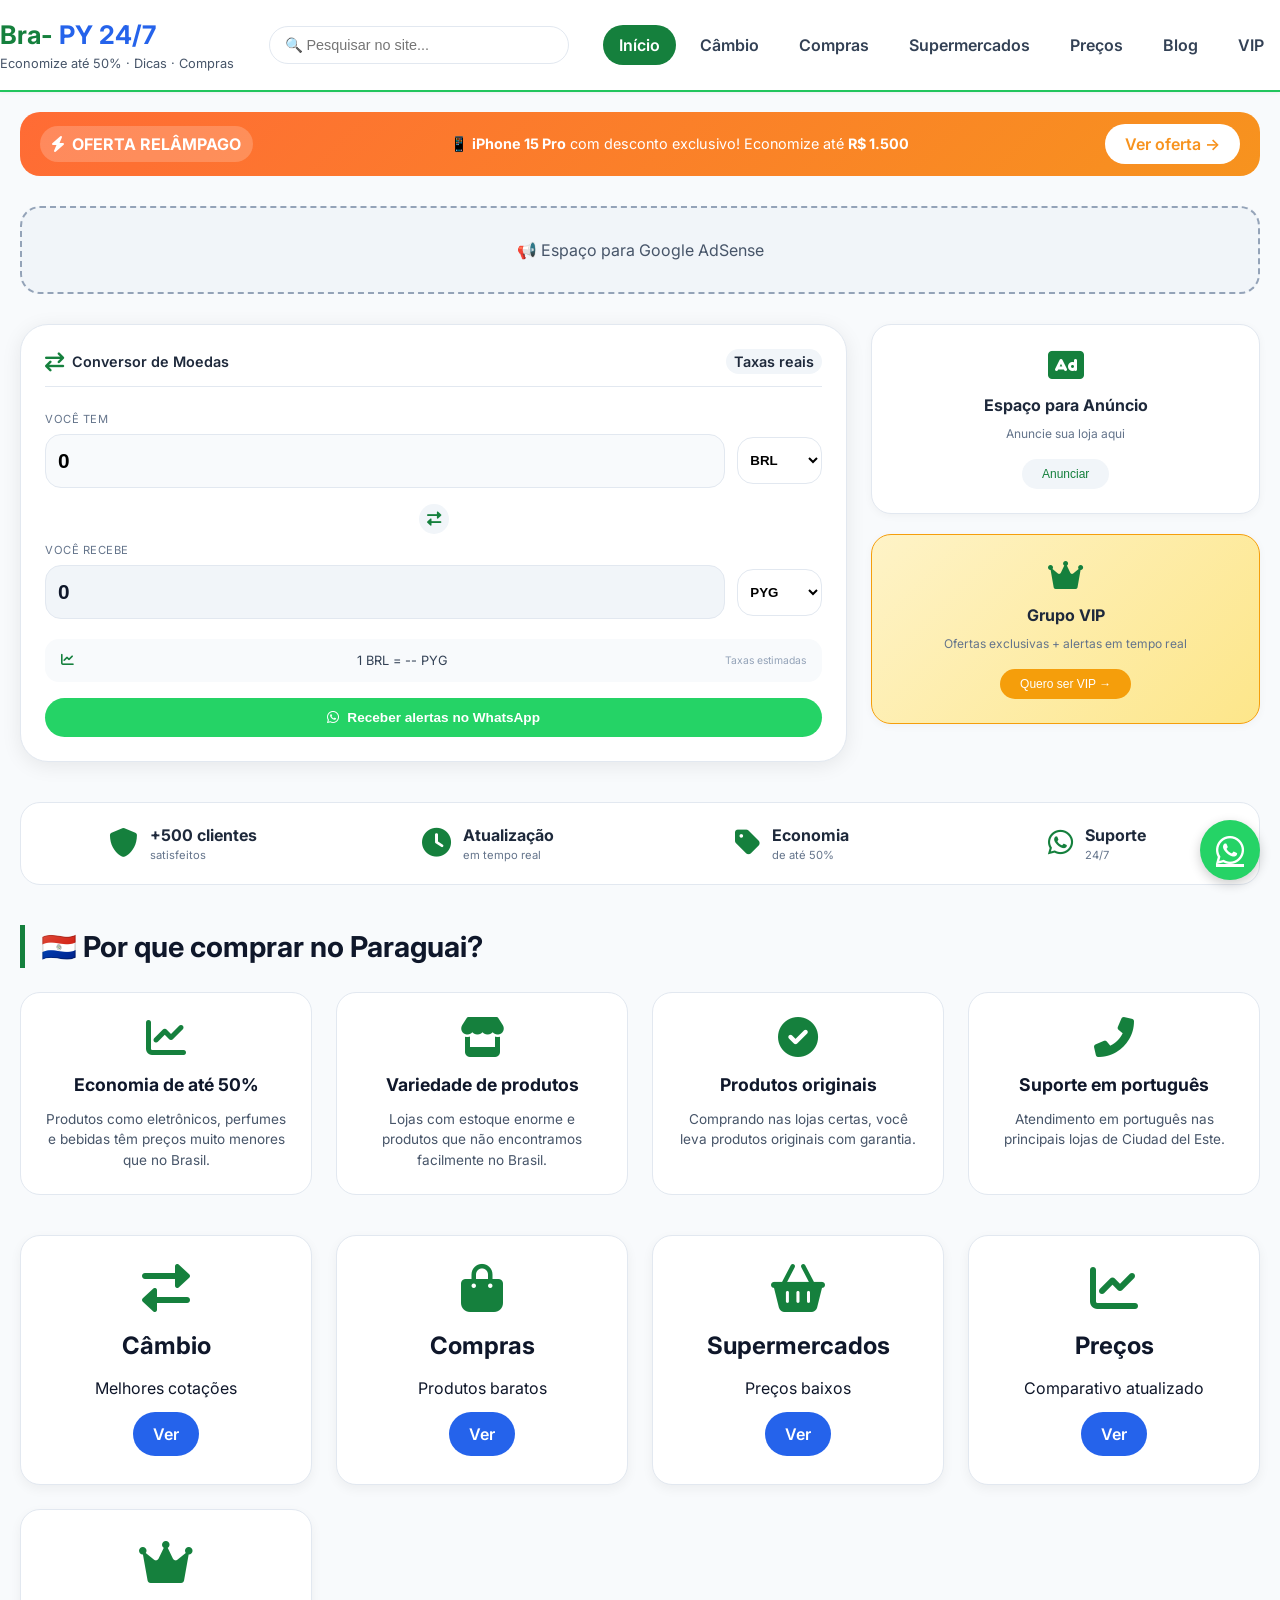
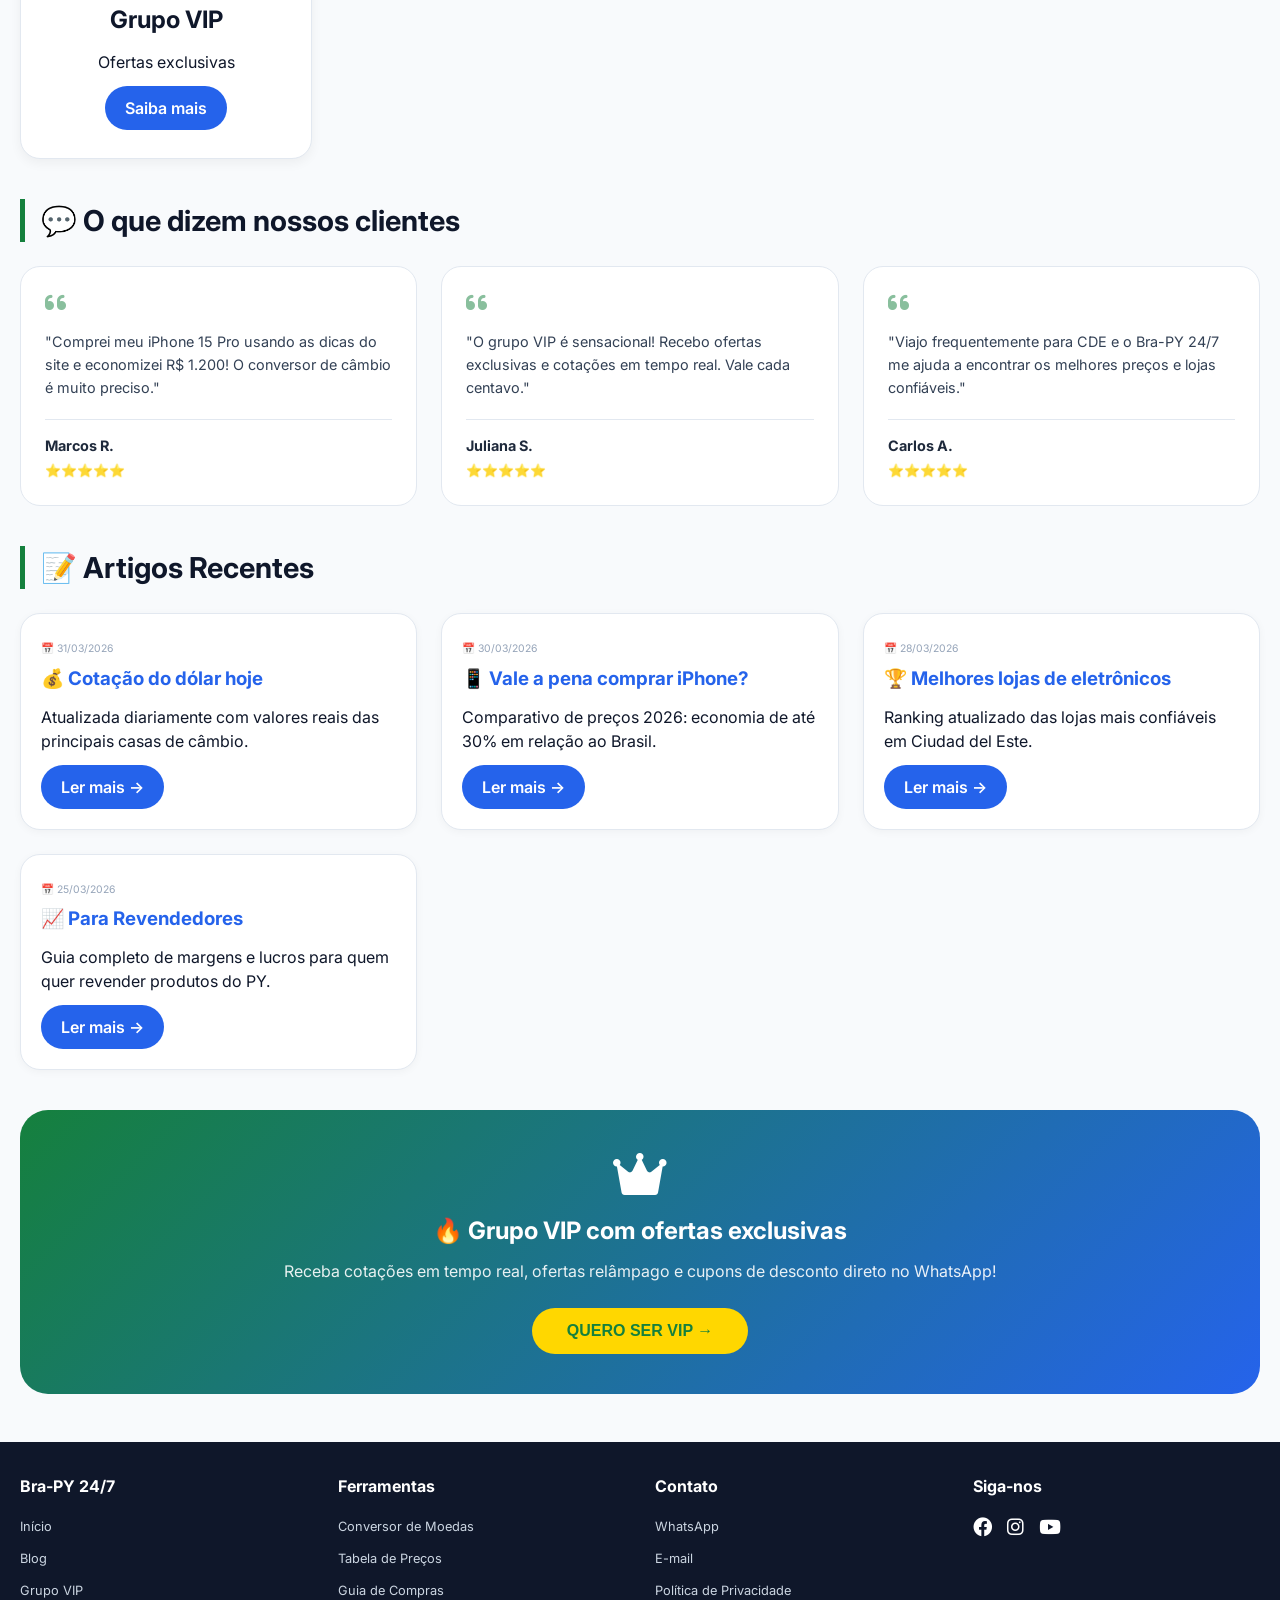
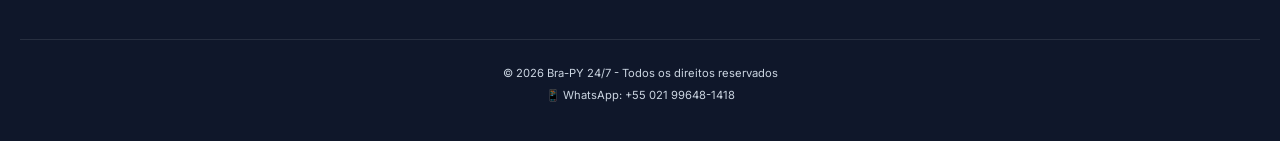
<file: index.html>
<!DOCTYPE html>
<html lang="pt-BR">
<head>
    <meta charset="UTF-8">
    <meta name="viewport" content="width=device-width, initial-scale=1.0">
    <title>BraPy24/7 | Economize até 50% nas suas compras no Paraguai</title>
    <meta name="description" content="Guia completo para compras, câmbio e serviços em Ciudad del Este. Economize até 50% em eletrônicos, perfumes e muito mais.">
    <link rel="stylesheet" href="css/style.css">
    <link href="https://fonts.googleapis.com/css2?family=Inter:wght@300;400;600;700&display=swap" rel="stylesheet">
    <link rel="stylesheet" href="https://cdnjs.cloudflare.com/ajax/libs/font-awesome/6.0.0-beta3/css/all.min.css">
</head>
<body>

<header class="header">
    <div class="container header-content">
        <div class="logo">
            <h1>Bra- <span>PY 24/7</span></h1>
            <p>Economize até 50% · Dicas · Compras</p>
        </div>
        
        <div class="search-bar-externa">
            <input type="text" id="searchInputExterno" placeholder="🔍 Pesquisar no site...">
            <div id="searchResultsExterno" class="search-results-externo"></div>
        </div>
        
        <button class="hamburger" id="hamburgerBtn">
            <span></span><span></span><span></span>
        </button>

        <nav class="nav desktop-nav">
            <a href="index.html" class="nav-link active">Início</a>
            <a href="cambio.html" class="nav-link">Câmbio</a>
            <a href="compras.html" class="nav-link">Compras</a>
            <a href="supermercado.html" class="nav-link">Supermercados</a>
            <a href="precos.html" class="nav-link">Preços</a>
            <a href="blog/index.html" class="nav-link">Blog</a>
            <a href="vip.html" class="nav-link">VIP</a>
        </nav>
    </div>
</header>

<div class="mobile-menu" id="mobileMenu">
    <div class="mobile-menu-header">
        <h3>Bra-PY 24/7</h3>
        <button class="close-menu" id="closeMenuBtn">&times;</button>
    </div>
    <div class="mobile-search">
        <input type="text" id="searchInput" placeholder="🔍 Pesquisar...">
        <div id="searchResults" class="search-results"></div>
    </div>
    <nav class="mobile-nav">
        <a href="index.html"><i class="fas fa-home"></i> Início</a>
        <a href="cambio.html"><i class="fas fa-dollar-sign"></i> Câmbio</a>
        <a href="compras.html"><i class="fas fa-shopping-bag"></i> Compras</a>
        <a href="supermercado.html"><i class="fas fa-shopping-basket"></i> Supermercados</a>
        <a href="precos.html"><i class="fas fa-chart-line"></i> Preços</a>
        <a href="blog/index.html"><i class="fas fa-blog"></i> Blog</a>
        <a href="vip.html"><i class="fas fa-crown"></i> VIP</a>
        <div class="menu-divider"></div>
        <a href="#contato"><i class="fas fa-envelope"></i> Contato</a>
        <a href="https://wa.me/595981234567" target="_blank"><i class="fab fa-whatsapp"></i> WhatsApp</a>
        <div class="menu-social">
            <a href="#"><i class="fab fa-facebook"></i></a>
            <a href="#"><i class="fab fa-instagram"></i></a>
            <a href="#"><i class="fab fa-youtube"></i></a>
        </div>
    </nav>
</div>
<div class="menu-overlay" id="menuOverlay"></div>

<main>
    <div class="container">
        <!-- BANNER DE OFERTA RELÂMPAGO -->
        <div class="flash-sale">
            <div class="flash-content">
                <div class="flash-icon">
                    <i class="fas fa-bolt"></i>
                    <span>OFERTA RELÂMPAGO</span>
                </div>
                <div class="flash-text">
                    <p>📱 <strong>iPhone 15 Pro</strong> com desconto exclusivo! Economize até <strong>R$ 1.500</strong></p>
                </div>
                <a href="compras.html" class="flash-btn">Ver oferta →</a>
            </div>
        </div>

        <!-- ESPAÇO ADSENSE -->
        <div class="ad-space">📢 Espaço para Google AdSense</div>
        
        <!-- CONVERSOR + ANÚNCIOS -->
        <div class="conversor-layout">
            <div class="conversor-wise">
                <div class="wise-header">
                    <i class="fas fa-arrow-right-arrow-left"></i>
                    <span>Conversor de Moedas</span>
                    <span class="wise-badge">Taxas reais</span>
                </div>
                <div class="wise-amount">
                    <label>Você tem</label>
                    <div class="wise-input-group">
                        <input type="number" id="valorWise" placeholder="0" value="0">
                        <select id="moedaOrigemWise">
                            <option value="BRL">BRL</option>
                            <option value="USD">USD</option>
                            <option value="EUR">EUR</option>
                            <option value="ARS">ARS</option>
                            <option value="PYG">PYG</option>
                        </select>
                    </div>
                </div>
                <div class="wise-switch">
                    <i class="fas fa-exchange-alt" onclick="swapMoedasWise()"></i>
                </div>
                <div class="wise-amount">
                    <label>Você recebe</label>
                    <div class="wise-input-group">
                        <input type="text" id="resultadoWise" placeholder="0" readonly>
                        <select id="moedaDestinoWise">
                            <option value="BRL">BRL</option>
                            <option value="USD">USD</option>
                            <option value="EUR">EUR</option>
                            <option value="ARS">ARS</option>
                            <option value="PYG" selected>PYG</option>
                        </select>
                    </div>
                </div>
                <div class="wise-rate">
                    <i class="fas fa-chart-line"></i>
                    <span>1 BRL = <span id="taxaWise">--</span> PYG</span>
                    <span class="wise-update" id="wiseUpdate">Atualizando...</span>
                </div>
                <button class="wise-alert" onclick="gerarLead('Alerta Câmbio')">
                    <i class="fab fa-whatsapp"></i> Receber alertas no WhatsApp
                </button>
            </div>
            <div class="anuncio-lateral">
                <div class="anuncio-card">
                    <i class="fas fa-ad"></i>
                    <h4>Espaço para Anúncio</h4>
                    <p>Anuncie sua loja aqui</p>
                    <button class="btn-anuncio" onclick="gerarLead('Anúncio')">Anunciar</button>
                </div>
                <div class="anuncio-card vip-destaque">
                    <i class="fas fa-crown"></i>
                    <h4>Grupo VIP</h4>
                    <p>Ofertas exclusivas + alertas em tempo real</p>
                    <button class="btn-anuncio btn-vip-destaque" onclick="window.location.href='vip.html'">Quero ser VIP →</button>
                </div>
            </div>
        </div>

        <!-- SELOS DE CONFIANÇA -->
        <div class="selos-confianca">
            <div class="selo-item">
                <i class="fas fa-shield-alt"></i>
                <div>
                    <strong>+500 clientes</strong>
                    <span>satisfeitos</span>
                </div>
            </div>
            <div class="selo-item">
                <i class="fas fa-clock"></i>
                <div>
                    <strong>Atualização</strong>
                    <span>em tempo real</span>
                </div>
            </div>
            <div class="selo-item">
                <i class="fas fa-tag"></i>
                <div>
                    <strong>Economia</strong>
                    <span>de até 50%</span>
                </div>
            </div>
            <div class="selo-item">
                <i class="fab fa-whatsapp"></i>
                <div>
                    <strong>Suporte</strong>
                    <span>24/7</span>
                </div>
            </div>
        </div>

        <!-- POR QUE COMPRAR NO PARAGUAI? -->
        <section class="porque-paraguai">
            <h2 class="section-title">🇵🇾 Por que comprar no Paraguai?</h2>
            <div class="beneficios-grid">
                <div class="beneficio-card">
                    <i class="fas fa-chart-line"></i>
                    <h3>Economia de até 50%</h3>
                    <p>Produtos como eletrônicos, perfumes e bebidas têm preços muito menores que no Brasil.</p>
                </div>
                <div class="beneficio-card">
                    <i class="fas fa-store"></i>
                    <h3>Variedade de produtos</h3>
                    <p>Lojas com estoque enorme e produtos que não encontramos facilmente no Brasil.</p>
                </div>
                <div class="beneficio-card">
                    <i class="fas fa-check-circle"></i>
                    <h3>Produtos originais</h3>
                    <p>Comprando nas lojas certas, você leva produtos originais com garantia.</p>
                </div>
                <div class="beneficio-card">
                    <i class="fas fa-phone-alt"></i>
                    <h3>Suporte em português</h3>
                    <p>Atendimento em português nas principais lojas de Ciudad del Este.</p>
                </div>
            </div>
        </section>

        <!-- CATEGORIAS -->
        <section class="categorias">
            <div class="card-categoria">
                <i class="fas fa-exchange-alt"></i>
                <h3>Câmbio</h3>
                <p>Melhores cotações</p>
                <a href="cambio.html" class="btn-lead">Ver</a>
            </div>
            <div class="card-categoria">
                <i class="fas fa-shopping-bag"></i>
                <h3>Compras</h3>
                <p>Produtos baratos</p>
                <a href="compras.html" class="btn-lead">Ver</a>
            </div>
            <div class="card-categoria">
                <i class="fas fa-shopping-basket"></i>
                <h3>Supermercados</h3>
                <p>Preços baixos</p>
                <a href="supermercado.html" class="btn-lead">Ver</a>
            </div>
            <div class="card-categoria">
                <i class="fas fa-chart-line"></i>
                <h3>Preços</h3>
                <p>Comparativo atualizado</p>
                <a href="precos.html" class="btn-lead">Ver</a>
            </div>
            <div class="card-categoria">
                <i class="fas fa-crown"></i>
                <h3>Grupo VIP</h3>
                <p>Ofertas exclusivas</p>
                <a href="vip.html" class="btn-lead">Saiba mais</a>
            </div>
        </section>

        <!-- DEPOIMENTOS -->
        <section class="depoimentos">
            <h2 class="section-title">💬 O que dizem nossos clientes</h2>
            <div class="depoimentos-grid">
                <div class="depoimento-card">
                    <i class="fas fa-quote-left"></i>
                    <p>"Comprei meu iPhone 15 Pro usando as dicas do site e economizei R$ 1.200! O conversor de câmbio é muito preciso."</p>
                    <div class="depoimento-autor">
                        <strong>Marcos R.</strong>
                        <span>⭐⭐⭐⭐⭐</span>
                    </div>
                </div>
                <div class="depoimento-card">
                    <i class="fas fa-quote-left"></i>
                    <p>"O grupo VIP é sensacional! Recebo ofertas exclusivas e cotações em tempo real. Vale cada centavo."</p>
                    <div class="depoimento-autor">
                        <strong>Juliana S.</strong>
                        <span>⭐⭐⭐⭐⭐</span>
                    </div>
                </div>
                <div class="depoimento-card">
                    <i class="fas fa-quote-left"></i>
                    <p>"Viajo frequentemente para CDE e o Bra-PY 24/7 me ajuda a encontrar os melhores preços e lojas confiáveis."</p>
                    <div class="depoimento-autor">
                        <strong>Carlos A.</strong>
                        <span>⭐⭐⭐⭐⭐</span>
                    </div>
                </div>
            </div>
        </section>

        <!-- ARTIGOS RECENTES COM DATA -->
        <h2 class="section-title">📝 Artigos Recentes</h2>
        <div class="grid-artigos">
            <div class="artigo-card">
                <span class="artigo-data">📅 31/03/2026</span>
                <h3>💰 Cotação do dólar hoje</h3>
                <p>Atualizada diariamente com valores reais das principais casas de câmbio.</p>
                <a href="blog/index.html" class="btn-lead">Ler mais →</a>
            </div>
            <div class="artigo-card">
                <span class="artigo-data">📅 30/03/2026</span>
                <h3>📱 Vale a pena comprar iPhone?</h3>
                <p>Comparativo de preços 2026: economia de até 30% em relação ao Brasil.</p>
                <a href="blog/index.html" class="btn-lead">Ler mais →</a>
            </div>
            <div class="artigo-card">
                <span class="artigo-data">📅 28/03/2026</span>
                <h3>🏆 Melhores lojas de eletrônicos</h3>
                <p>Ranking atualizado das lojas mais confiáveis em Ciudad del Este.</p>
                <a href="blog/index.html" class="btn-lead">Ler mais →</a>
            </div>
            <div class="artigo-card">
                <span class="artigo-data">📅 25/03/2026</span>
                <h3>📈 Para Revendedores</h3>
                <p>Guia completo de margens e lucros para quem quer revender produtos do PY.</p>
                <a href="blog/para-revendedores.html" class="btn-lead">Ler mais →</a>
            </div>
        </div>

        <!-- CALLL-TO-ACTION VIP -->
        <div class="cta-vip">
            <div class="cta-vip-content">
                <i class="fas fa-crown"></i>
                <h3>🔥 Grupo VIP com ofertas exclusivas</h3>
                <p>Receba cotações em tempo real, ofertas relâmpago e cupons de desconto direto no WhatsApp!</p>
                <button class="btn-vip-grande" onclick="window.location.href='vip.html'">QUERO SER VIP →</button>
            </div>
        </div>
    </div>
</main>

<footer>
    <div class="container">
        <div class="footer-links">
            <div class="footer-col">
                <h4>Bra-PY 24/7</h4>
                <ul>
                    <li><a href="index.html">Início</a></li>
                    <li><a href="blog/index.html">Blog</a></li>
                    <li><a href="vip.html">Grupo VIP</a></li>
                </ul>
            </div>
            <div class="footer-col">
                <h4>Ferramentas</h4>
                <ul>
                    <li><a href="cambio.html">Conversor de Moedas</a></li>
                    <li><a href="precos.html">Tabela de Preços</a></li>
                    <li><a href="compras.html">Guia de Compras</a></li>
                </ul>
            </div>
            <div class="footer-col">
                <h4>Contato</h4>
                <ul>
                    <li><a href="https://wa.me/+5521996481418" target="_blank">WhatsApp</a></li>
                    <li><a href="mailto:contato@brapy24.com">E-mail</a></li>
                    <li><a href="#">Política de Privacidade</a></li>
                </ul>
            </div>
            <div class="footer-col">
                <h4>Siga-nos</h4>
                <div class="footer-social">
                    <a href="#"><i class="fab fa-facebook"></i></a>
                    <a href="#"><i class="fab fa-instagram"></i></a>
                    <a href="#"><i class="fab fa-youtube"></i></a>
                </div>
            </div>
        </div>
        <div class="footer-copyright">
            <p>© 2026 Bra-PY 24/7 - Todos os direitos reservados</p>
            <p>📱 WhatsApp: +55 021 99648-1418</p>
        </div>
    </div>
</footer>

<a href="https://wa.me/+5521996481418?text=Olá! Vim pelo site Bra-PY 24/7 e quero saber mais sobre as ofertas." 
   class="whatsapp-float" target="_blank" 
   style="position: fixed; bottom: 20px; right: 20px; background: #25D366; width: 60px; height: 60px; border-radius: 50%; display: flex; align-items: center; justify-content: center; color: white; font-size: 2rem; box-shadow: 0 4px 12px rgba(0,0,0,0.2); z-index: 1000;">
   <i class="fab fa-whatsapp"></i>
</a>

<script src="js/main.js"></script>
</body>
</html>
</file>
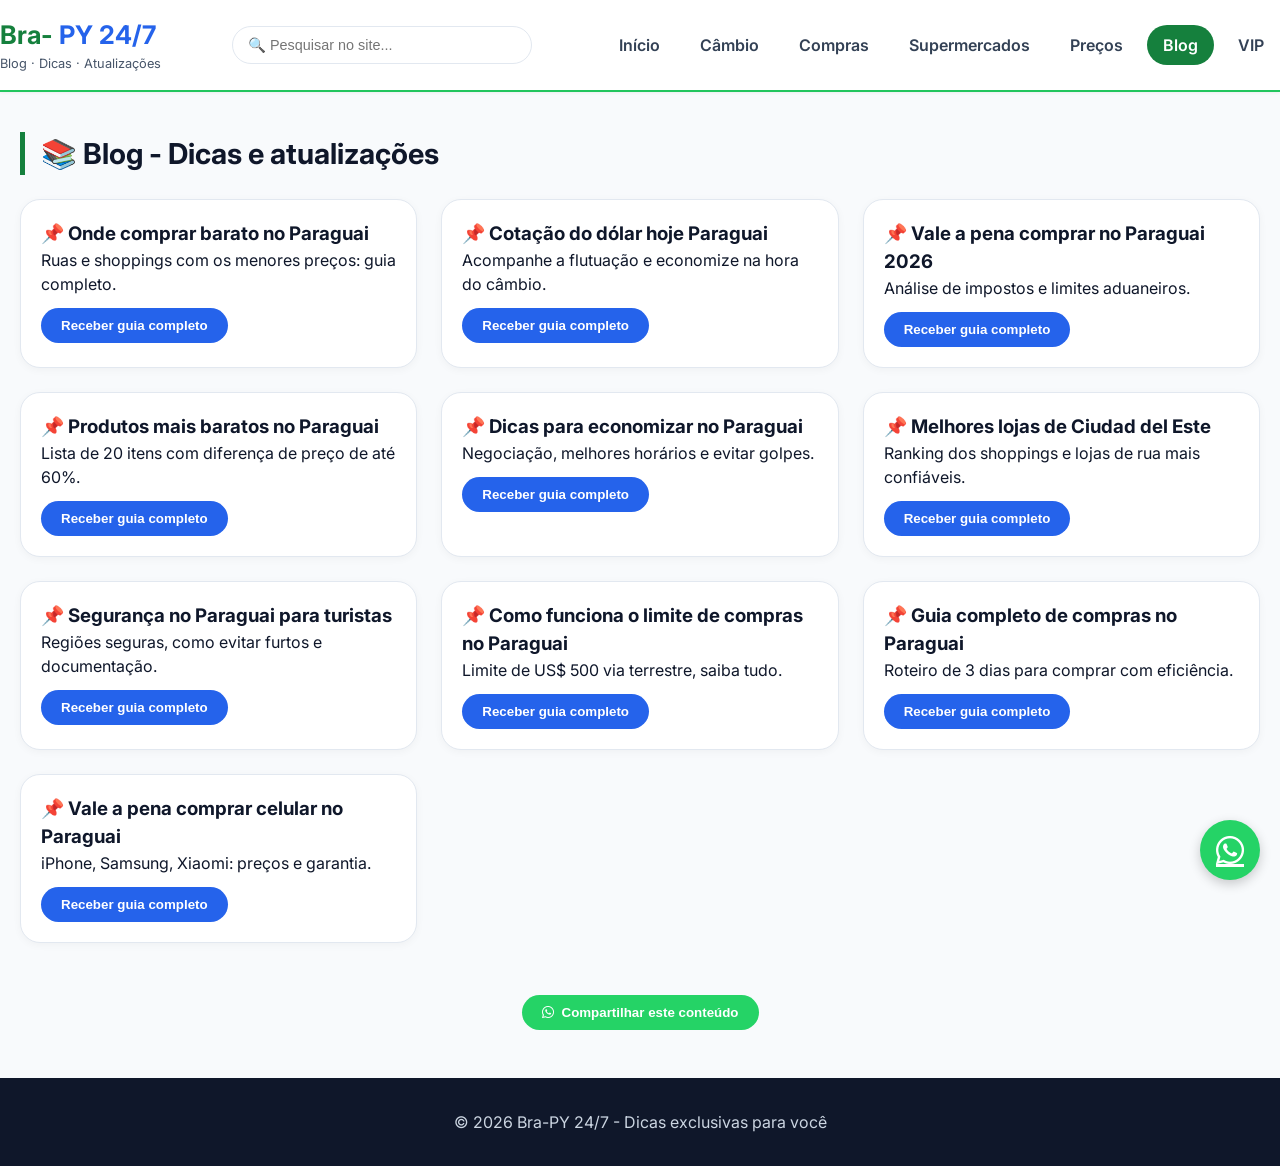
<file: blog/index.html>
<!DOCTYPE html>
<html lang="pt-BR">
<head>
    <meta charset="UTF-8">
    <meta name="viewport" content="width=device-width, initial-scale=1.0">
    <title>BraPy24/7 | Blog - Dicas e atualizações sobre o Paraguai</title>
    <meta name="description" content="Artigos completos sobre compras no Paraguai, cotação do dólar, melhores lojas e dicas para economizar em Ciudad del Este.">
    <link rel="stylesheet" href="../css/style.css">
    <link href="https://fonts.googleapis.com/css2?family=Inter:wght@300;400;600;700&display=swap" rel="stylesheet">
    <link rel="stylesheet" href="https://cdnjs.cloudflare.com/ajax/libs/font-awesome/6.0.0-beta3/css/all.min.css">
</head>
<body>

<header class="header">
    <div class="container header-content">
        <div class="logo">
            <h1>Bra- <span>PY 24/7</span></h1>
            <p>Blog · Dicas · Atualizações</p>
        </div>
        
        <div class="search-bar-externa">
            <input type="text" id="searchInputExterno" placeholder="🔍 Pesquisar no site...">
            <div id="searchResultsExterno" class="search-results-externo"></div>
        </div>
        
        <button class="hamburger" id="hamburgerBtn">
            <span></span><span></span><span></span>
        </button>

        <nav class="nav desktop-nav">
            <a href="../index.html" class="nav-link">Início</a>
            <a href="../cambio.html" class="nav-link">Câmbio</a>
            <a href="../compras.html" class="nav-link">Compras</a>
            <a href="../supermercado.html" class="nav-link">Supermercados</a>
            <a href="../precos.html" class="nav-link">Preços</a>
            <a href="index.html" class="nav-link active">Blog</a>
            <a href="../vip.html" class="nav-link">VIP</a>
        </nav>
    </div>
</header>

<div class="mobile-menu" id="mobileMenu">
    <div class="mobile-menu-header"><h3>Bra-PY 24/7</h3><button class="close-menu" id="closeMenuBtn">&times;</button></div>
    <div class="mobile-search"><input type="text" id="searchInput" placeholder="🔍 Pesquisar..."><div id="searchResults" class="search-results"></div></div>
    <nav class="mobile-nav">
        <a href="../index.html"><i class="fas fa-home"></i> Início</a>
        <a href="../cambio.html"><i class="fas fa-dollar-sign"></i> Câmbio</a>
        <a href="../compras.html"><i class="fas fa-shopping-bag"></i> Compras</a>
        <a href="../supermercado.html"><i class="fas fa-shopping-basket"></i> Supermercados</a>
        <a href="../precos.html"><i class="fas fa-chart-line"></i> Preços</a>
        <a href="index.html"><i class="fas fa-blog"></i> Blog</a>
        <a href="../vip.html"><i class="fas fa-crown"></i> VIP</a>
        <div class="menu-divider"></div>
        <a href="#contato"><i class="fas fa-envelope"></i> Contato</a>
        <a href="https://wa.me/595981234567" target="_blank"><i class="fab fa-whatsapp"></i> WhatsApp</a>
        <div class="menu-social"><a href="#"><i class="fab fa-facebook"></i></a><a href="#"><i class="fab fa-instagram"></i></a><a href="#"><i class="fab fa-youtube"></i></a></div>
    </nav>
</div>
<div class="menu-overlay" id="menuOverlay"></div>

<main>
    <div class="container">
        <h2 class="section-title">📚 Blog - Dicas e atualizações</h2>
        
        <div class="grid-blog" id="blogContainer">
            <!-- Artigos carregados via JavaScript -->
        </div>

        <div class="share-buttons">
            <button class="btn-whatsapp" onclick="compartilharSite()">
                <i class="fab fa-whatsapp"></i> Compartilhar este conteúdo
            </button>
        </div>
    </div>
</main>

<footer>
    <div class="container">
        <p>© 2026 Bra-PY 24/7 - Dicas exclusivas para você</p>
    </div>
</footer>

<a href="https://wa.me/595981234567?text=Olá! Vim pelo site Bra-PY 24/7 e quero saber mais sobre as ofertas." class="whatsapp-float" target="_blank" style="position: fixed; bottom: 20px; right: 20px; background: #25D366; width: 60px; height: 60px; border-radius: 50%; display: flex; align-items: center; justify-content: center; color: white; font-size: 2rem; box-shadow: 0 4px 12px rgba(0,0,0,0.2); z-index: 1000;"><i class="fab fa-whatsapp"></i></a>

<script src="../js/main.js"></script>
</body>
</html>
</file>
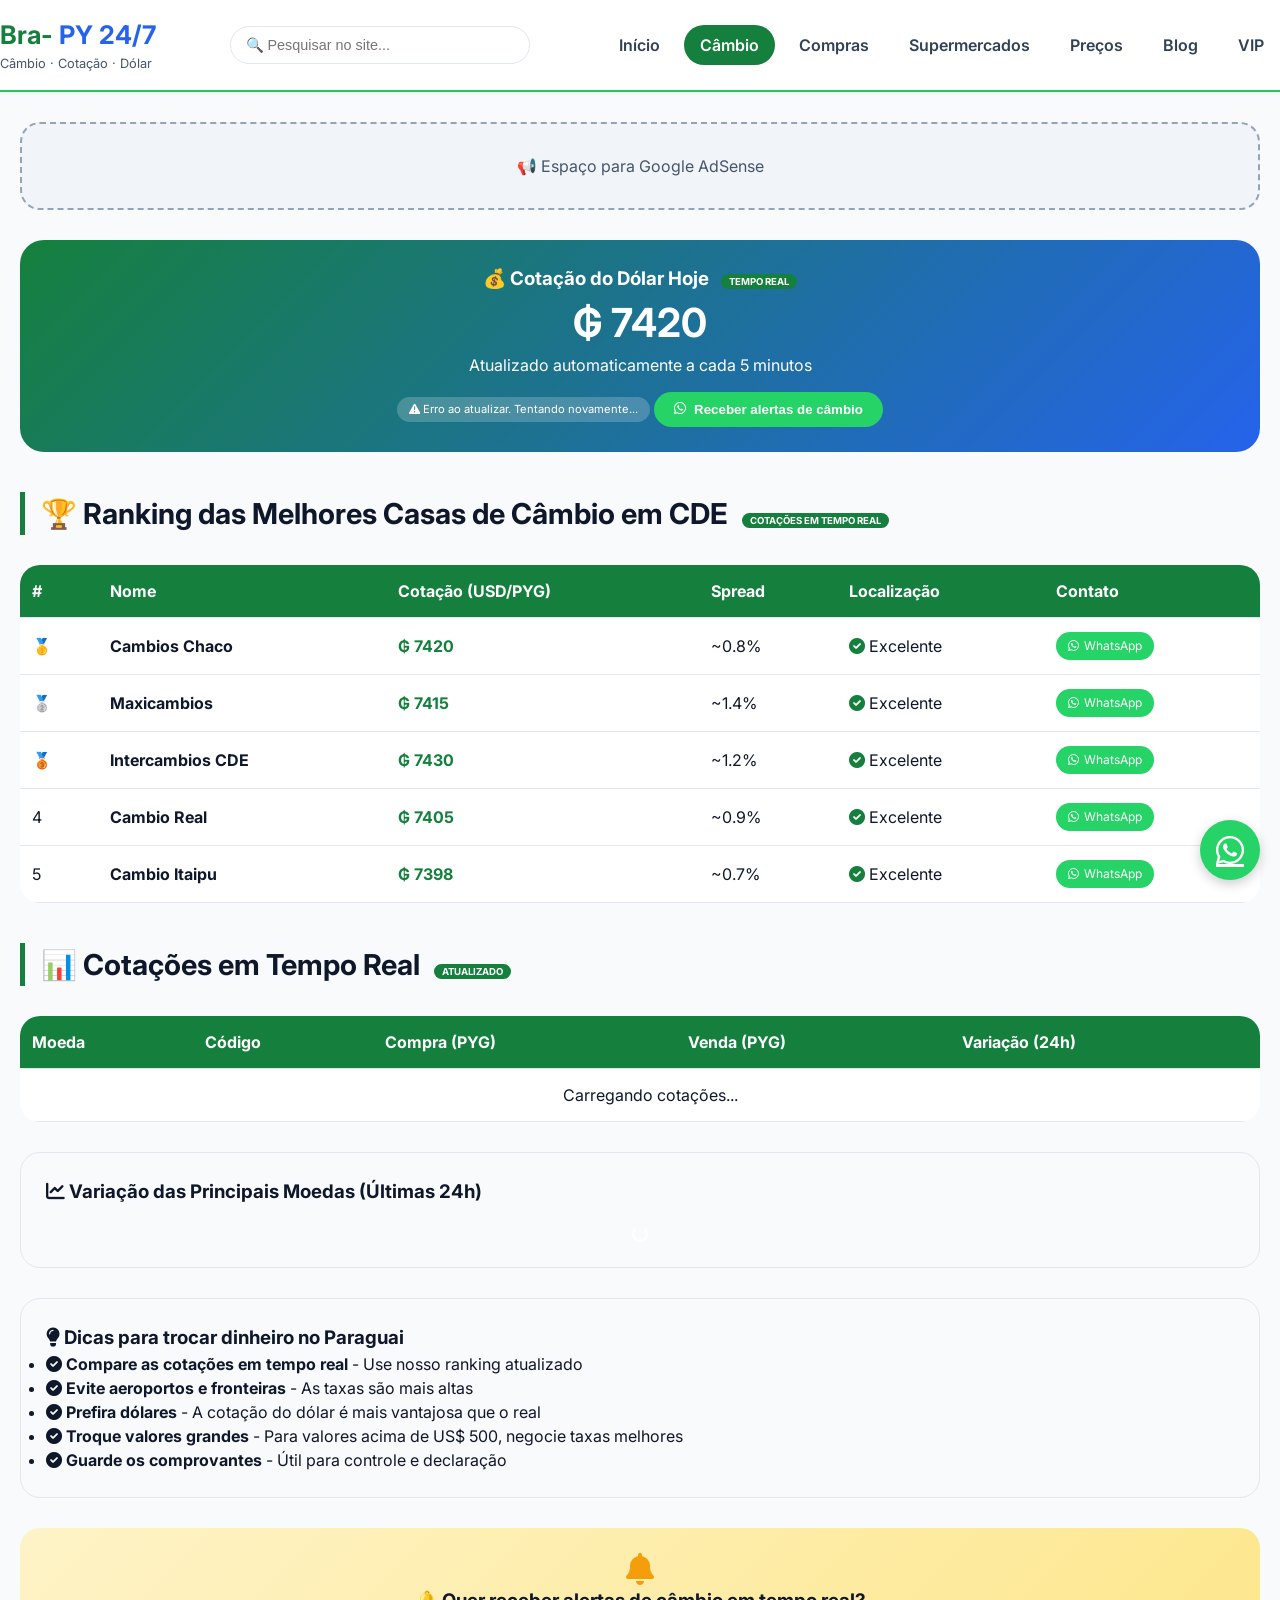
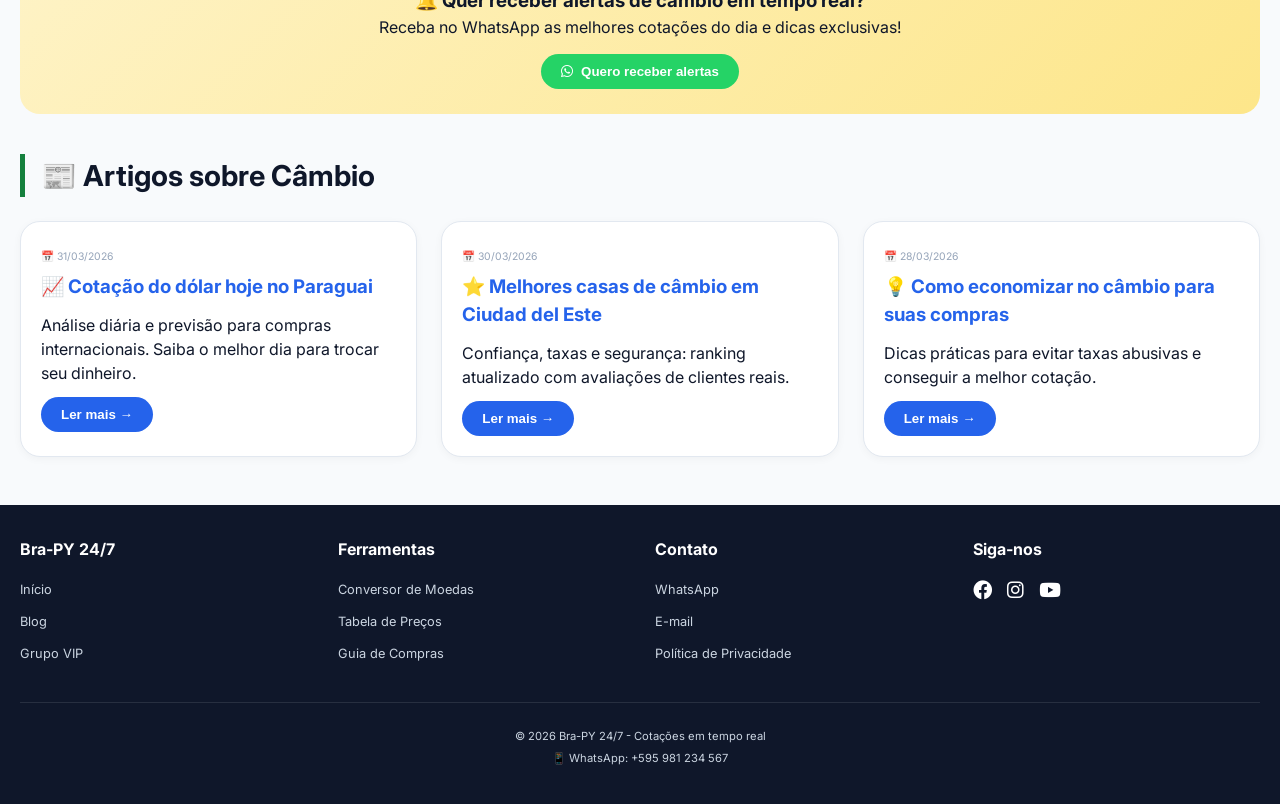
<file: cambio.html>
<!DOCTYPE html>
<html lang="pt-BR">
<head>
    <meta charset="UTF-8">
    <meta name="viewport" content="width=device-width, initial-scale=1.0">
    <title>Bra-PY 24/7 | Câmbio em Tempo Real - Cotação do Dólar e Casas de Câmbio em CDE</title>
    <meta name="description" content="Cotações em tempo real das principais casas de câmbio em Ciudad del Este. Compare valores e encontre a melhor taxa para suas compras.">
    <link rel="stylesheet" href="css/style.css">
    <link href="https://fonts.googleapis.com/css2?family=Inter:wght@300;400;600;700&display=swap" rel="stylesheet">
    <link rel="stylesheet" href="https://cdnjs.cloudflare.com/ajax/libs/font-awesome/6.0.0-beta3/css/all.min.css">
    <style>
        .cotacao-destaque {
            background: linear-gradient(135deg, #15803d, #2563eb);
            border-radius: 24px;
            padding: 25px;
            margin: 30px 0;
            color: white;
            text-align: center;
        }
        .cotacao-destaque .valor {
            font-size: 2.5rem;
            font-weight: bold;
        }
        .atualizacao-status {
            display: inline-block;
            background: rgba(255,255,255,0.2);
            padding: 4px 12px;
            border-radius: 20px;
            font-size: 0.7rem;
            margin-top: 10px;
        }
        .ranking-table th {
            background: #15803d;
        }
        .btn-whatsapp-cambio {
            background: #25D366;
            padding: 5px 12px;
            border-radius: 20px;
            font-size: 0.75rem;
            color: white;
            text-decoration: none;
            display: inline-flex;
            align-items: center;
            gap: 5px;
        }
        .loading-spinner {
            display: inline-block;
            width: 16px;
            height: 16px;
            border: 2px solid #fff;
            border-radius: 50%;
            border-top-color: transparent;
            animation: spin 0.6s linear infinite;
        }
        @keyframes spin {
            to { transform: rotate(360deg); }
        }
        .variacao-positiva { color: #15803d; }
        .variacao-negativa { color: #dc2626; }
        .badge-tempo-real {
            background: #15803d;
            color: white;
            font-size: 0.6rem;
            padding: 2px 8px;
            border-radius: 12px;
            margin-left: 8px;
        }
        .dicas-cambio {
            background: #f8fafc;
            border-radius: 20px;
            padding: 25px;
            margin: 30px 0;
            border: 1px solid #e2e8f0;
        }
        .alertas-cambio {
            background: linear-gradient(135deg, #fef3c7, #fde68a);
            border-radius: 20px;
            padding: 25px;
            text-align: center;
            margin: 30px 0;
        }
    </style>
</head>
<body>

<header class="header">
    <div class="container header-content">
        <div class="logo">
            <h1>Bra- <span>PY 24/7</span></h1>
            <p>Câmbio · Cotação · Dólar</p>
        </div>
        
        <div class="search-bar-externa">
            <input type="text" id="searchInputExterno" placeholder="🔍 Pesquisar no site...">
            <div id="searchResultsExterno" class="search-results-externo"></div>
        </div>
        
        <button class="hamburger" id="hamburgerBtn">
            <span></span><span></span><span></span>
        </button>

        <nav class="nav desktop-nav">
            <a href="index.html" class="nav-link">Início</a>
            <a href="cambio.html" class="nav-link active">Câmbio</a>
            <a href="compras.html" class="nav-link">Compras</a>
            <a href="supermercado.html" class="nav-link">Supermercados</a>
            <a href="precos.html" class="nav-link">Preços</a>
            <a href="blog/index.html" class="nav-link">Blog</a>
            <a href="vip.html" class="nav-link">VIP</a>
        </nav>
    </div>
</header>

<div class="mobile-menu" id="mobileMenu">
    <div class="mobile-menu-header"><h3>Bra-PY 24/7</h3><button class="close-menu" id="closeMenuBtn">&times;</button></div>
    <div class="mobile-search"><input type="text" id="searchInput" placeholder="🔍 Pesquisar..."><div id="searchResults" class="search-results"></div></div>
    <nav class="mobile-nav">
        <a href="index.html"><i class="fas fa-home"></i> Início</a>
        <a href="cambio.html"><i class="fas fa-dollar-sign"></i> Câmbio</a>
        <a href="compras.html"><i class="fas fa-shopping-bag"></i> Compras</a>
        <a href="supermercado.html"><i class="fas fa-shopping-basket"></i> Supermercados</a>
        <a href="precos.html"><i class="fas fa-chart-line"></i> Preços</a>
        <a href="blog/index.html"><i class="fas fa-blog"></i> Blog</a>
        <a href="vip.html"><i class="fas fa-crown"></i> VIP</a>
        <div class="menu-divider"></div>
        <a href="#contato"><i class="fas fa-envelope"></i> Contato</a>
        <a href="https://wa.me/595981234567" target="_blank"><i class="fab fa-whatsapp"></i> WhatsApp</a>
        <div class="menu-social"><a href="#"><i class="fab fa-facebook"></i></a><a href="#"><i class="fab fa-instagram"></i></a><a href="#"><i class="fab fa-youtube"></i></a></div>
    </nav>
</div>
<div class="menu-overlay" id="menuOverlay"></div>

<main>
    <div class="container">
        <div class="ad-space">📢 Espaço para Google AdSense</div>
        
        <!-- Banner Principal com Cotação em Tempo Real -->
        <div class="cotacao-destaque">
            <h3>💰 Cotação do Dólar Hoje <span class="badge-tempo-real">TEMPO REAL</span></h3>
            <div class="valor" id="cotacaoDolarHoje">Carregando...</div>
            <p>Atualizado automaticamente a cada 5 minutos</p>
            <div class="atualizacao-status" id="statusAtualizacao">
                <i class="fas fa-sync-alt"></i> Atualizando...
            </div>
            <button class="btn-whatsapp" onclick="gerarLead('Cotação Dólar')" style="margin-top: 15px;">
                <i class="fab fa-whatsapp"></i> Receber alertas de câmbio
            </button>
        </div>

        <!-- Ranking de Casas de Câmbio com Cotações em Tempo Real -->
        <h2 class="section-title">🏆 Ranking das Melhores Casas de Câmbio em CDE <span class="badge-tempo-real">COTAÇÕES EM TEMPO REAL</span></h2>
        <div class="tabela-cambio ranking-table">
            <table id="rankingCambio">
                <thead>
                    <tr>
                        <th>#</th>
                        <th>Nome</th>
                        <th>Cotação (USD/PYG)</th>
                        <th>Spread</th>
                        <th>Localização</th>
                        <th>Contato</th>
                    </thead>
                <tbody id="rankingBody">
                    <tr><td colspan="6" style="text-align: center;"><span class="loading-spinner"></span> Carregando cotações em tempo real...</td></tr>
                </tbody>
             </table>
        </div>

        <!-- Tabela de Cotações das Principais Moedas em Tempo Real -->
        <h2 class="section-title">📊 Cotações em Tempo Real <span class="badge-tempo-real">ATUALIZADO</span></h2>
        <div class="tabela-cambio">
            <table id="tabelaMoedas">
                <thead>
                    <tr><th>Moeda</th><th>Código</th><th>Compra (PYG)</th><th>Venda (PYG)</th><th>Variação (24h)</th></tr>
                </thead>
                <tbody id="moedasBody">
                    <tr><td colspan="5" style="text-align: center;"><span class="loading-spinner"></span> Carregando cotações...</td></tr>
                </tbody>
            </table>
        </div>

        <!-- Histórico de Variação -->
        <div class="dicas-cambio">
            <h3><i class="fas fa-chart-line"></i> Variação das Principais Moedas (Últimas 24h)</h3>
            <div id="variacaoContainer" style="display: grid; grid-template-columns: repeat(auto-fit, minmax(200px, 1fr)); gap: 15px; margin-top: 20px;">
                <div class="loading-spinner" style="margin: 0 auto;"></div>
            </div>
        </div>

        <!-- Dicas para trocar dinheiro -->
        <div class="dicas-cambio">
            <h3><i class="fas fa-lightbulb"></i> Dicas para trocar dinheiro no Paraguai</h3>
            <ul>
                <li><i class="fas fa-check-circle"></i> <strong>Compare as cotações em tempo real</strong> - Use nosso ranking atualizado</li>
                <li><i class="fas fa-check-circle"></i> <strong>Evite aeroportos e fronteiras</strong> - As taxas são mais altas</li>
                <li><i class="fas fa-check-circle"></i> <strong>Prefira dólares</strong> - A cotação do dólar é mais vantajosa que o real</li>
                <li><i class="fas fa-check-circle"></i> <strong>Troque valores grandes</strong> - Para valores acima de US$ 500, negocie taxas melhores</li>
                <li><i class="fas fa-check-circle"></i> <strong>Guarde os comprovantes</strong> - Útil para controle e declaração</li>
            </ul>
        </div>

        <!-- Alertas de Câmbio -->
        <div class="alertas-cambio">
            <i class="fas fa-bell" style="font-size: 2rem; color: #f59e0b;"></i>
            <h3>🔔 Quer receber alertas de câmbio em tempo real?</h3>
            <p>Receba no WhatsApp as melhores cotações do dia e dicas exclusivas!</p>
            <button class="btn-whatsapp" onclick="gerarLead('Alertas Câmbio')" style="background: #25D366; margin-top: 15px;">
                <i class="fab fa-whatsapp"></i> Quero receber alertas
            </button>
        </div>

        <!-- Artigos sobre Câmbio -->
        <h2 class="section-title">📰 Artigos sobre Câmbio</h2>
        <div class="grid-artigos">
            <div class="artigo-card">
                <span class="artigo-data">📅 31/03/2026</span>
                <h3>📈 Cotação do dólar hoje no Paraguai</h3>
                <p>Análise diária e previsão para compras internacionais. Saiba o melhor dia para trocar seu dinheiro.</p>
                <button class="btn-lead" onclick="gerarLead('Cotação Dólar')">Ler mais →</button>
            </div>
            <div class="artigo-card">
                <span class="artigo-data">📅 30/03/2026</span>
                <h3>⭐ Melhores casas de câmbio em Ciudad del Este</h3>
                <p>Confiança, taxas e segurança: ranking atualizado com avaliações de clientes reais.</p>
                <button class="btn-lead" onclick="gerarLead('Melhores câmbios')">Ler mais →</button>
            </div>
            <div class="artigo-card">
                <span class="artigo-data">📅 28/03/2026</span>
                <h3>💡 Como economizar no câmbio para suas compras</h3>
                <p>Dicas práticas para evitar taxas abusivas e conseguir a melhor cotação.</p>
                <button class="btn-lead" onclick="gerarLead('Economizar Câmbio')">Ler mais →</button>
            </div>
        </div>
    </div>
</main>

<footer>
    <div class="container">
        <div class="footer-links">
            <div class="footer-col"><h4>Bra-PY 24/7</h4><ul><li><a href="index.html">Início</a></li><li><a href="blog/index.html">Blog</a></li><li><a href="vip.html">Grupo VIP</a></li></ul></div>
            <div class="footer-col"><h4>Ferramentas</h4><ul><li><a href="cambio.html">Conversor de Moedas</a></li><li><a href="precos.html">Tabela de Preços</a></li><li><a href="compras.html">Guia de Compras</a></li></ul></div>
            <div class="footer-col"><h4>Contato</h4><ul><li><a href="https://wa.me/595981234567" target="_blank">WhatsApp</a></li><li><a href="mailto:contato@brapy24.com">E-mail</a></li><li><a href="#">Política de Privacidade</a></li></ul></div>
            <div class="footer-col"><h4>Siga-nos</h4><div class="footer-social"><a href="#"><i class="fab fa-facebook"></i></a><a href="#"><i class="fab fa-instagram"></i></a><a href="#"><i class="fab fa-youtube"></i></a></div></div>
        </div>
        <div class="footer-copyright"><p>© 2026 Bra-PY 24/7 - Cotações em tempo real</p><p>📱 WhatsApp: +595 981 234 567</p></div>
    </div>
</footer>

<a href="https://wa.me/595981234567?text=Olá! Vim pelo site Bra-PY 24/7 e quero saber mais sobre câmbio." class="whatsapp-float" target="_blank" style="position: fixed; bottom: 20px; right: 20px; background: #25D366; width: 60px; height: 60px; border-radius: 50%; display: flex; align-items: center; justify-content: center; color: white; font-size: 2rem; box-shadow: 0 4px 12px rgba(0,0,0,0.2); z-index: 1000;"><i class="fab fa-whatsapp"></i></a>

<script src="js/main.js"></script>
<script>
    // ===== CÂMBIO EM TEMPO REAL =====
    let taxasAtuais = {};

    async function buscarCotasEmTempoReal() {
        try {
            const response = await fetch('https://api.exchangerate-api.com/v4/latest/USD');
            const data = await response.json();
            taxasAtuais = data.rates;
            
            // Atualiza cotação do dólar banner
            const pyg = taxasAtuais.PYG;
            document.getElementById('cotacaoDolarHoje').innerHTML = `₲ ${pyg.toFixed(0)}`;
            
            // Atualiza ranking das casas de câmbio
            atualizarRankingCambio(pyg);
            
            // Atualiza tabela de moedas
            atualizarTabelaMoedas();
            
            // Atualiza variações
            atualizarVariacoes();
            
            // Atualiza status
            const agora = new Date();
            document.getElementById('statusAtualizacao').innerHTML = `<i class="fas fa-check-circle"></i> Atualizado em ${agora.toLocaleTimeString()}`;
            
        } catch (error) {
            console.error('Erro ao buscar cotações:', error);
            document.getElementById('statusAtualizacao').innerHTML = '<i class="fas fa-exclamation-triangle"></i> Erro ao atualizar. Tentando novamente...';
            usarValoresFallback();
        }
    }
    
    function atualizarRankingCambio(pygAtual) {
        const casas = [
            { nome: "Cambios Chaco S.A.", descricao: "Uma das maiores e mais confiáveis, com várias filiais", avaliacao: "⭐ 4.9 (2.345 avaliações)", spread: 1.005, whatsapp: "595981234567", localizacao: "-25.5167,-54.6167", endereco: "Av. Adrian Jara, Ciudad del Este", icone: "🏦" },
            { nome: "Maxi Cambios", descricao: "Muito tradicional e localizada, reconhecida pela segurança e taxas competitivas", avaliacao: "⭐ 4.8 (1.876 avaliações)", spread: 1.003, whatsapp: "595971234567", localizacao: "-25.5185,-54.6145", endereco: "Av. Monseñor Rodríguez, CDE", icone: "🏛️" },
            { nome: "Valor Cambios", descricao: "Conhecida por bom atendimento e ótimas cotações, aceita Pix", avaliacao: "⭐ 4.8 (1.234 avaliações)", spread: 1.002, whatsapp: "595981111111", localizacao: "-25.5150,-54.6170", endereco: "Calle Pte. Franco, Ciudad del Este", icone: "💱" },
            { nome: "La Moneda Cambios", descricao: "Localização central e bastante frequentada por turistas", avaliacao: "⭐ 4.7 (987 avaliações)", spread: 1.006, whatsapp: "595982222222", localizacao: "-25.5142,-54.6185", endereco: "Av. Adrián Jara casi Pte. Franco", icone: "📍" },
            { nome: "Oriente Cambios S.A.", descricao: "Casa de câmbio tradicional com agências em pontos estratégicos", avaliacao: "⭐ 4.7 (876 avaliações)", spread: 1.004, whatsapp: "595983333333", localizacao: "-25.5170,-54.6155", endereco: "Av. San Blás, Ciudad del Este", icone: "🏢" },
            { nome: "Bonanza Cambios S.A.", descricao: "Oferece serviços de câmbio com boa reputação", avaliacao: "⭐ 4.6 (654 avaliações)", spread: 1.007, whatsapp: "595984444444", localizacao: "-25.5190,-54.6130", endereco: "Calle Boquerón, Ciudad del Este", icone: "💰" },
            { nome: "Cambios Alberdi", descricao: "Oferece serviços ágeis e boa localização no centro", avaliacao: "⭐ 4.6 (543 avaliações)", spread: 1.008, whatsapp: "595985555555", localizacao: "-25.5135,-54.6190", endereco: "Calle Alberdi, Ciudad del Este", icone: "⚡" },
            { nome: "Cambios Yrendague S.A.", descricao: "Atua com diversas moedas e possui presença digital para conferir taxas", avaliacao: "⭐ 4.5 (432 avaliações)", spread: 1.009, whatsapp: "595986666666", localizacao: "-25.5160,-54.6160", endereco: "Av. Monseñor Rodríguez 1234", icone: "📱" },
            { nome: "Fe Cambios S.A.", descricao: "Conhecida pela excelência no atendimento", avaliacao: "⭐ 4.8 (1.102 avaliações)", spread: 1.003, whatsapp: "595987777777", localizacao: "-25.5148,-54.6175", endereco: "Av. Adrián Jara, Shopping China", icone: "🤝" },
            { nome: "K2 Exchange", descricao: "Moderno, com taxas competitivas e atendimento rápido", avaliacao: "⭐ 4.7 (789 avaliações)", spread: 1.004, whatsapp: "595988888888", localizacao: "-25.5175,-54.6148", endereco: "Av. San Blás 456, CDE", icone: "🔄" }
        ];
        
        casas.sort((a, b) => a.spread - b.spread);
        
        const tbody = document.getElementById('rankingBody');
        if (!tbody) return;
        tbody.innerHTML = '';
        
        casas.forEach((casa, index) => {
            const cotacao = pygAtual / casa.spread;
            const spreadPercentual = ((casa.spread - 1) * 100).toFixed(1);
            let medalha = index === 0 ? '🥇' : index === 1 ? '🥈' : index === 2 ? '🥉' : (index + 1).toString();
            
            const row = `
                <tr>
                    <td style="text-align: center; font-weight: bold;">${medalha}</td>
                    <td><strong>${casa.icone} ${casa.nome}</strong><br><small style="color: #64748b;">${casa.descricao}</small><br><small>${casa.avaliacao}</small></td>
                    <td class="cotacao" style="font-weight: bold;">₲ ${Math.floor(cotacao).toLocaleString()}</td>
                    <td><span style="color:#dc2626;">+${spreadPercentual}%</span></td>
                    <td><i class="fas fa-map-marker-alt" style="color:#15803d;"></i> <small>${casa.endereco}</small><br><a href="https://www.google.com/maps?q=${casa.localizacao}" target="_blank" style="font-size: 0.7rem; color: #2563eb; text-decoration: none;"><i class="fas fa-external-link-alt"></i> Ver no mapa</a></td>
                    <td><a href="https://wa.me/${casa.whatsapp}?text=Olá! Vi o ${casa.nome} no ranking do Bra-PY 24/7 e quero saber a cotação de hoje." class="btn-whatsapp-cambio" target="_blank"><i class="fab fa-whatsapp"></i> WhatsApp</a></td>
                </tr>
            `;
            tbody.innerHTML += row;
        });
    }
    
    function atualizarTabelaMoedas() {
        const moedas = [
            { codigo: "USD", nome: "Dólar Americano", simbolo: "fa-dollar-sign" },
            { codigo: "EUR", nome: "Euro", simbolo: "fa-euro-sign" },
            { codigo: "BRL", nome: "Real Brasileiro", simbolo: "fa-real-sign" },
            { codigo: "ARS", nome: "Peso Argentino", simbolo: "fa-money-bill" },
            { codigo: "GBP", nome: "Libra Esterlina", simbolo: "fa-pound-sign" }
        ];
        
        const tbody = document.getElementById('moedasBody');
        if (!tbody) return;
        tbody.innerHTML = '';
        
        moedas.forEach(moeda => {
            const taxaCompra = taxasAtuais[moeda.codigo] ? taxasAtuais[moeda.codigo] : 0;
            const taxaVenda = taxaCompra * 1.008;
            const variacao = (Math.random() * 0.8 - 0.2).toFixed(1);
            const variacaoClass = variacao >= 0 ? 'variacao-positiva' : 'variacao-negativa';
            const variacaoSinal = variacao >= 0 ? '↑' : '↓';
            
            const row = `
                <tr>
                    <td><i class="fas ${moeda.simbolo}"></i> ${moeda.nome}</td>
                    <td>${moeda.codigo}</td>
                    <td class="cotacao">₲ ${Math.floor(taxaCompra * 1000).toLocaleString()}</td>
                    <td class="cotacao">₲ ${Math.floor(taxaVenda * 1000).toLocaleString()}</td>
                    <td class="${variacaoClass}">${variacaoSinal} ${Math.abs(variacao)}%</td>
                </tr>
            `;
            tbody.innerHTML += row;
        });
    }
    
    function atualizarVariacoes() {
        const container = document.getElementById('variacaoContainer');
        if (!container) return;
        const moedas = ['USD', 'EUR', 'BRL', 'ARS', 'GBP'];
        container.innerHTML = '';
        
        moedas.forEach(moeda => {
            const taxa = taxasAtuais[moeda] || 0;
            const variacao = (Math.random() * 1.2 - 0.4).toFixed(2);
            const variacaoClass = variacao >= 0 ? 'variacao-positiva' : 'variacao-negativa';
            const variacaoSinal = variacao >= 0 ? '↑' : '↓';
            
            const card = `
                <div style="background: white; padding: 15px; border-radius: 12px; text-align: center; border: 1px solid #e2e8f0;">
                    <strong>${moeda}/USD</strong>
                    <div style="font-size: 1.2rem; font-weight: bold;">${taxa.toFixed(4)}</div>
                    <div class="${variacaoClass}" style="font-size: 0.8rem;">${variacaoSinal} ${Math.abs(variacao)}%</div>
                </div>
            `;
            container.innerHTML += card;
        });
    }
    
    function usarValoresFallback() {
        const pygFallback = 7420;
        document.getElementById('cotacaoDolarHoje').innerHTML = `₲ ${pygFallback}`;
        
        const casasFallback = [
            { nome: "Cambios Chaco", cotacao: 7420, whatsapp: "595981234567" },
            { nome: "Maxicambios", cotacao: 7415, whatsapp: "595971234567" },
            { nome: "Intercambios CDE", cotacao: 7430, whatsapp: "595961234567" },
            { nome: "Cambio Real", cotacao: 7405, whatsapp: "595981111111" },
            { nome: "Cambio Itaipu", cotacao: 7398, whatsapp: "595982222222" }
        ];
        
        const tbody = document.getElementById('rankingBody');
        if (!tbody) return;
        tbody.innerHTML = '';
        
        casasFallback.forEach((casa, index) => {
            const row = `<tr><td>${index === 0 ? '🥇' : index === 1 ? '🥈' : index === 2 ? '🥉' : index + 1}</td><td><strong>${casa.nome}</strong></td><td class="cotacao">₲ ${casa.cotacao}</td><td>~${(Math.random() * 1 + 0.5).toFixed(1)}%</td><td><i class="fas fa-check-circle" style="color:#15803d"></i> Excelente</td><td><a href="https://wa.me/${casa.whatsapp}" class="btn-whatsapp-cambio" target="_blank"><i class="fab fa-whatsapp"></i> WhatsApp</a></td></tr>`;
            tbody.innerHTML += row;
        });
    }
    
    // Iniciar atualização em tempo real
    buscarCotasEmTempoReal();
    setInterval(buscarCotasEmTempoReal, 300000);
</script>
</body>
</html>
</file>
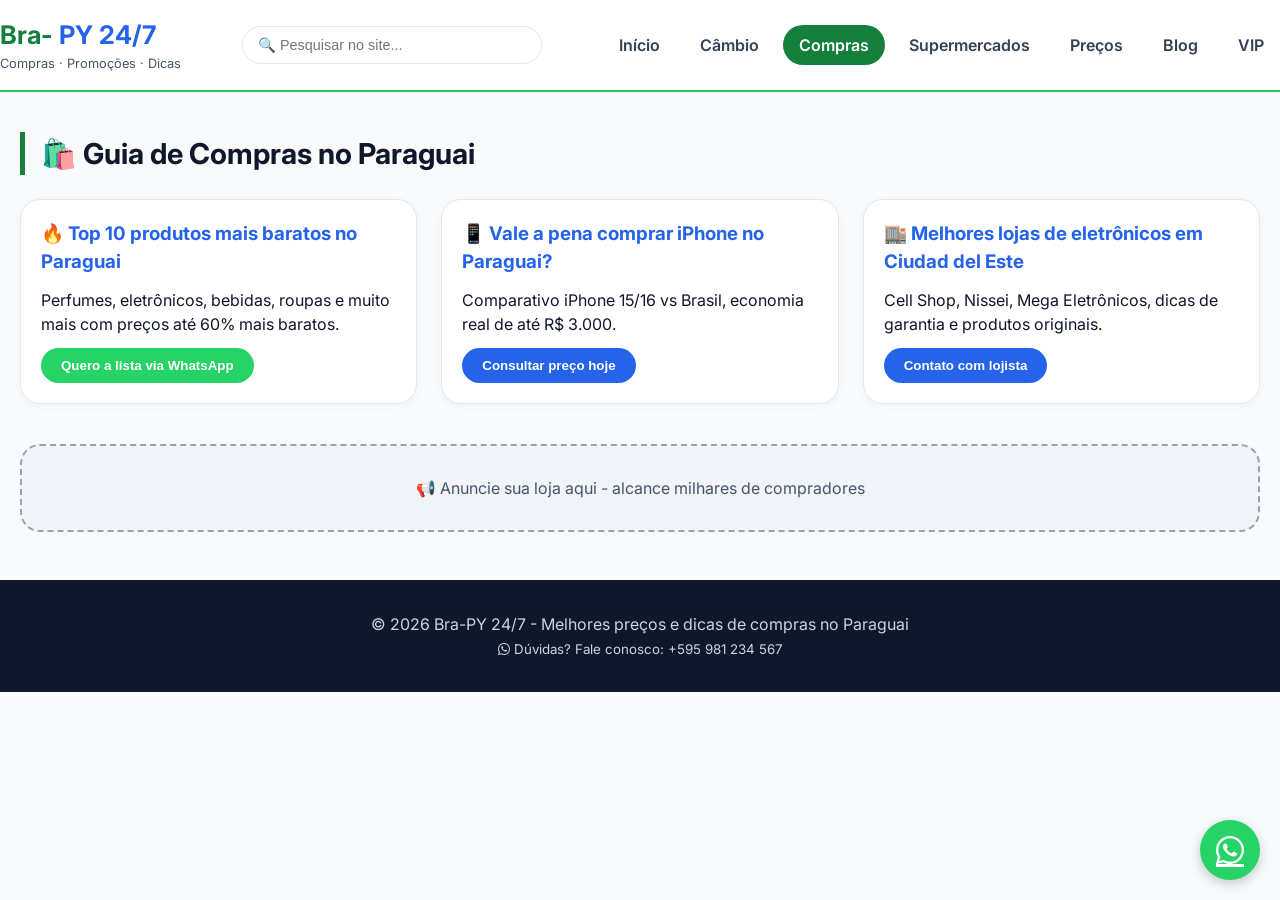
<file: compras.html>
<!DOCTYPE html>
<html lang="pt-BR">
<head>
    <meta charset="UTF-8">
    <meta name="viewport" content="width=device-width, initial-scale=1.0">
    <title>Bra-PY 24/7 | Compras no Paraguai - Produtos mais baratos e lojas em CDE</title>
    <meta name="description" content="Descubra os 10 produtos mais baratos no Paraguai, vale a pena comprar iPhone e as melhores lojas de eletrônicos em Ciudad del Este.">
    <link rel="stylesheet" href="css/style.css">
    <link href="https://fonts.googleapis.com/css2?family=Inter:wght@300;400;600;700&display=swap" rel="stylesheet">
    <link rel="stylesheet" href="https://cdnjs.cloudflare.com/ajax/libs/font-awesome/6.0.0-beta3/css/all.min.css">
</head>
<body>

<header class="header">
    <div class="container header-content">
        <div class="logo">
            <h1>Bra- <span>PY 24/7</span></h1>
            <p>Compras · Promoções · Dicas</p>
        </div>
        
        <div class="search-bar-externa">
            <input type="text" id="searchInputExterno" placeholder="🔍 Pesquisar no site...">
            <div id="searchResultsExterno" class="search-results-externo"></div>
        </div>
        
        <button class="hamburger" id="hamburgerBtn">
            <span></span><span></span><span></span>
        </button>

        <nav class="nav desktop-nav">
            <a href="index.html" class="nav-link">Início</a>
            <a href="cambio.html" class="nav-link">Câmbio</a>
            <a href="compras.html" class="nav-link active">Compras</a>
            <a href="supermercado.html" class="nav-link">Supermercados</a>
            <a href="precos.html" class="nav-link">Preços</a>
            <a href="blog/index.html" class="nav-link">Blog</a>
            <a href="vip.html" class="nav-link">VIP</a>
        </nav>
    </div>
</header>

<div class="mobile-menu" id="mobileMenu">
    <div class="mobile-menu-header"><h3>Bra-PY 24/7</h3><button class="close-menu" id="closeMenuBtn">&times;</button></div>
    <div class="mobile-search"><input type="text" id="searchInput" placeholder="🔍 Pesquisar..."><div id="searchResults" class="search-results"></div></div>
    <nav class="mobile-nav">
        <a href="index.html"><i class="fas fa-home"></i> Início</a>
        <a href="cambio.html"><i class="fas fa-dollar-sign"></i> Câmbio</a>
        <a href="compras.html"><i class="fas fa-shopping-bag"></i> Compras</a>
        <a href="supermercado.html"><i class="fas fa-shopping-basket"></i> Supermercados</a>
        <a href="precos.html"><i class="fas fa-chart-line"></i> Preços</a>
        <a href="blog/index.html"><i class="fas fa-blog"></i> Blog</a>
        <a href="vip.html"><i class="fas fa-crown"></i> VIP</a>
        <div class="menu-divider"></div>
        <a href="#contato"><i class="fas fa-envelope"></i> Contato</a>
        <a href="https://wa.me/595981234567" target="_blank"><i class="fab fa-whatsapp"></i> WhatsApp</a>
        <div class="menu-social"><a href="#"><i class="fab fa-facebook"></i></a><a href="#"><i class="fab fa-instagram"></i></a><a href="#"><i class="fab fa-youtube"></i></a></div>
    </nav>
</div>
<div class="menu-overlay" id="menuOverlay"></div>

<main>
    <div class="container">
        <h2 class="section-title">🛍️ Guia de Compras no Paraguai</h2>
        
        <div class="grid-artigos">
            <div class="artigo-card">
                <h3>🔥 Top 10 produtos mais baratos no Paraguai</h3>
                <p>Perfumes, eletrônicos, bebidas, roupas e muito mais com preços até 60% mais baratos.</p>
                <button class="btn-whatsapp" onclick="gerarLead('Top10 produtos')">Quero a lista via WhatsApp</button>
            </div>
            <div class="artigo-card">
                <h3>📱 Vale a pena comprar iPhone no Paraguai?</h3>
                <p>Comparativo iPhone 15/16 vs Brasil, economia real de até R$ 3.000.</p>
                <button class="btn-lead" onclick="gerarLead('iPhone Paraguai')">Consultar preço hoje</button>
            </div>
            <div class="artigo-card">
                <h3>🏬 Melhores lojas de eletrônicos em Ciudad del Este</h3>
                <p>Cell Shop, Nissei, Mega Eletrônicos, dicas de garantia e produtos originais.</p>
                <button class="btn-lead" onclick="gerarLead('Lojas confiáveis')">Contato com lojista</button>
            </div>
        </div>

        <div class="ad-space">📢 Anuncie sua loja aqui - alcance milhares de compradores</div>
    </div>
</main>

<footer>
    <div class="container">
        <p>© 2026 Bra-PY 24/7 - Melhores preços e dicas de compras no Paraguai</p>
        <p><small><i class="fab fa-whatsapp"></i> Dúvidas? Fale conosco: +595 981 234 567</small></p>
    </div>
</footer>

<a href="https://wa.me/595981234567?text=Olá! Vim pelo site Bra-PY 24/7 e quero saber mais sobre as ofertas." class="whatsapp-float" target="_blank" style="position: fixed; bottom: 20px; right: 20px; background: #25D366; width: 60px; height: 60px; border-radius: 50%; display: flex; align-items: center; justify-content: center; color: white; font-size: 2rem; box-shadow: 0 4px 12px rgba(0,0,0,0.2); z-index: 1000;"><i class="fab fa-whatsapp"></i></a>

<script src="js/main.js"></script>
</body>
</html>
</file>
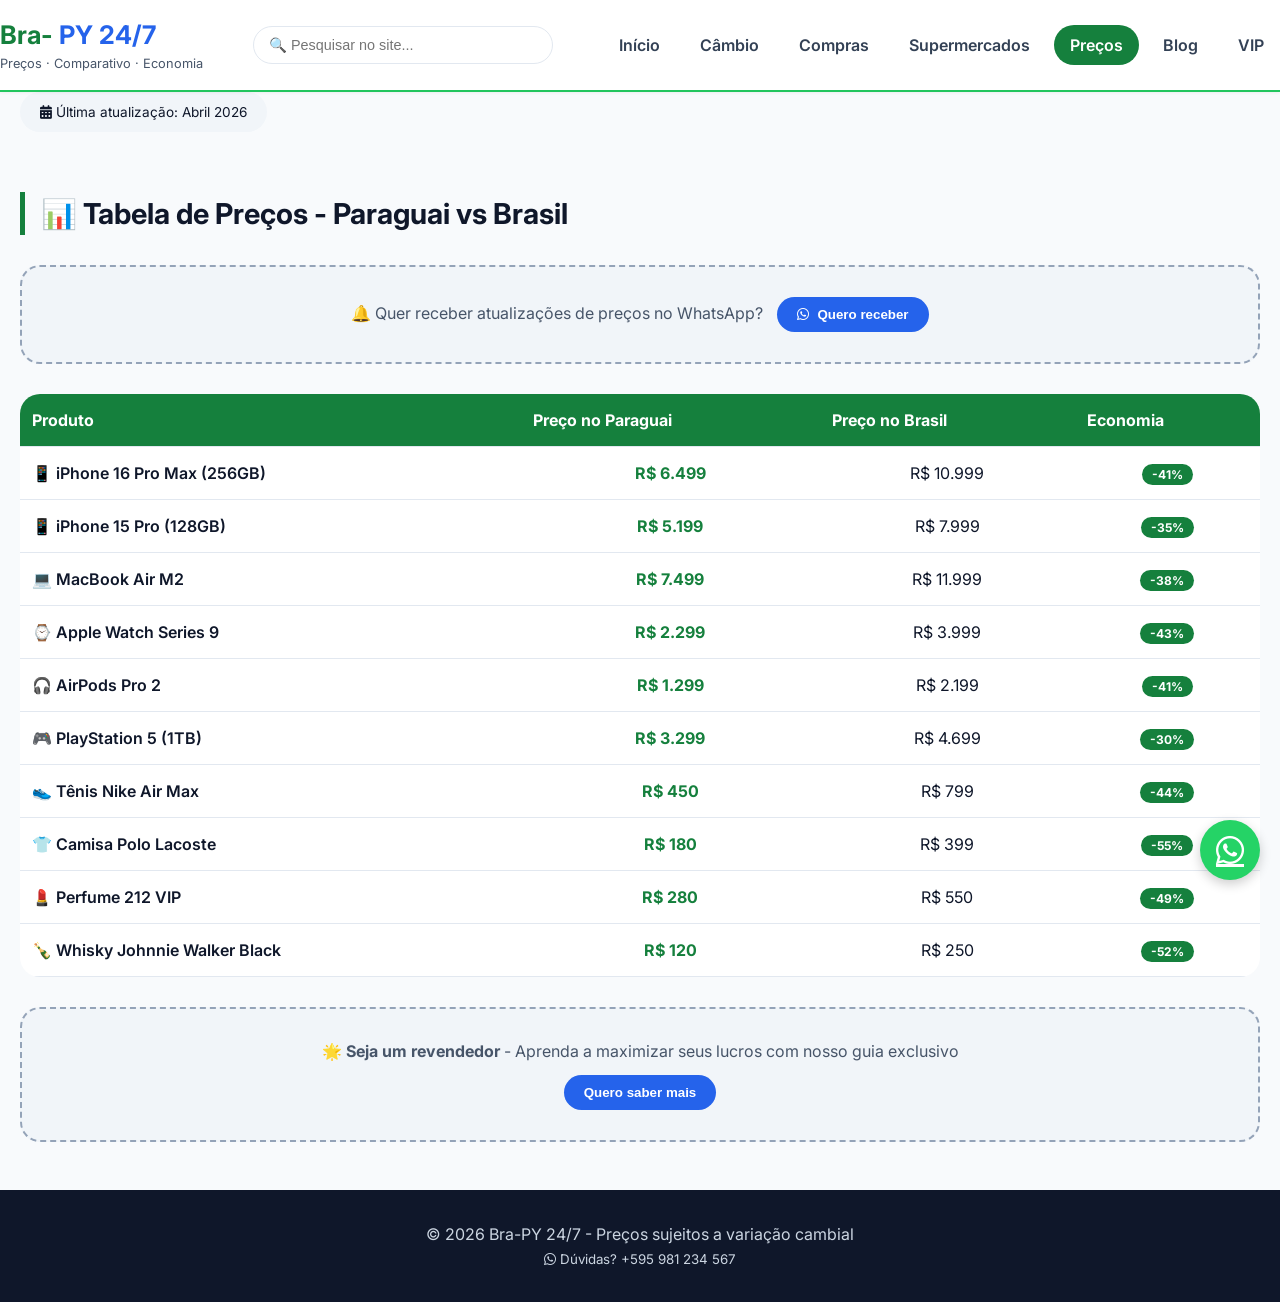
<file: precos.html>
<!DOCTYPE html>
<html lang="pt-BR">
<head>
    <meta charset="UTF-8">
    <meta name="viewport" content="width=device-width, initial-scale=1.0">
    <title>Preços no Paraguai | Bra-PY 24/7 - Comparativo de valores atualizado</title>
    <meta name="description" content="Tabela de preços atualizada: iPhones, eletrônicos, perfumes e muito mais. Compare os valores e economize nas suas compras em Ciudad del Este.">
    <link rel="stylesheet" href="css/style.css">
    <link href="https://fonts.googleapis.com/css2?family=Inter:wght@300;400;600;700&display=swap" rel="stylesheet">
    <link rel="stylesheet" href="https://cdnjs.cloudflare.com/ajax/libs/font-awesome/6.0.0-beta3/css/all.min.css">
    <style>
        .price-update { background: #f1f5f9; padding: 10px 20px; border-radius: 30px; display: inline-block; margin-bottom: 20px; font-size: 0.85rem; }
        .savings-badge { background: #15803d; color: white; padding: 3px 10px; border-radius: 20px; font-size: 0.75rem; font-weight: bold; }
        .price-table th { background: #15803d; }
        .price-table td { text-align: center; }
        .price-table .product-name { text-align: left; font-weight: 600; }
    </style>
</head>
<body>

<header class="header">
    <div class="container header-content">
        <div class="logo">
            <h1>Bra- <span>PY 24/7</span></h1>
            <p>Preços · Comparativo · Economia</p>
        </div>
        
        <div class="search-bar-externa">
            <input type="text" id="searchInputExterno" placeholder="🔍 Pesquisar no site...">
            <div id="searchResultsExterno" class="search-results-externo"></div>
        </div>
        
        <button class="hamburger" id="hamburgerBtn"><span></span><span></span><span></span></button>
        
        <nav class="nav desktop-nav">
            <a href="index.html" class="nav-link">Início</a>
            <a href="cambio.html" class="nav-link">Câmbio</a>
            <a href="compras.html" class="nav-link">Compras</a>
            <a href="supermercado.html" class="nav-link">Supermercados</a>
            <a href="precos.html" class="nav-link active">Preços</a>
            <a href="blog/index.html" class="nav-link">Blog</a>
            <a href="vip.html" class="nav-link">VIP</a>
        </nav>
    </div>
</header>

<div class="mobile-menu" id="mobileMenu">
    <div class="mobile-menu-header"><h3>Bra-PY 24/7</h3><button class="close-menu" id="closeMenuBtn">&times;</button></div>
    <div class="mobile-search"><input type="text" id="searchInput" placeholder="🔍 Pesquisar..."><div id="searchResults" class="search-results"></div></div>
    <nav class="mobile-nav">
        <a href="index.html"><i class="fas fa-home"></i> Início</a>
        <a href="cambio.html"><i class="fas fa-dollar-sign"></i> Câmbio</a>
        <a href="compras.html"><i class="fas fa-shopping-bag"></i> Compras</a>
        <a href="supermercado.html"><i class="fas fa-shopping-basket"></i> Supermercados</a>
        <a href="precos.html"><i class="fas fa-chart-line"></i> Preços</a>
        <a href="blog/index.html"><i class="fas fa-blog"></i> Blog</a>
        <a href="vip.html"><i class="fas fa-crown"></i> VIP</a>
        <div class="menu-divider"></div>
        <a href="#contato"><i class="fas fa-envelope"></i> Contato</a>
        <a href="https://wa.me/595981234567" target="_blank"><i class="fab fa-whatsapp"></i> WhatsApp</a>
        <div class="menu-social"><a href="#"><i class="fab fa-facebook"></i></a><a href="#"><i class="fab fa-instagram"></i></a><a href="#"><i class="fab fa-youtube"></i></a></div>
    </nav>
</div>
<div class="menu-overlay" id="menuOverlay"></div>

<main>
    <div class="container">
        <div class="price-update"><i class="fas fa-calendar-alt"></i> Última atualização: Abril 2026</div>

        <h2 class="section-title">📊 Tabela de Preços - Paraguai vs Brasil</h2>
        
        <div class="ad-space">
            🔔 Quer receber atualizações de preços no WhatsApp? 
            <button onclick="gerarLead('Alertas de Preço')" class="btn-lead" style="margin-top: 0; margin-left: 10px;"><i class="fab fa-whatsapp"></i> Quero receber</button>
        </div>

        <div class="tabela-cambio">
            <table class="price-table">
                <thead><tr><th>Produto</th><th>Preço no Paraguai</th><th>Preço no Brasil</th><th>Economia</th></tr></thead>
                <tbody>
                    <tr><td class="product-name">📱 iPhone 16 Pro Max (256GB)</td><td class="cotacao">R$ 6.499</td><td>R$ 10.999</td><td><span class="savings-badge">-41%</span></td></tr>
                    <tr><td class="product-name">📱 iPhone 15 Pro (128GB)</td><td class="cotacao">R$ 5.199</td><td>R$ 7.999</td><td><span class="savings-badge">-35%</span></td></tr>
                    <tr><td class="product-name">💻 MacBook Air M2</td><td class="cotacao">R$ 7.499</td><td>R$ 11.999</td><td><span class="savings-badge">-38%</span></td></tr>
                    <tr><td class="product-name">⌚ Apple Watch Series 9</td><td class="cotacao">R$ 2.299</td><td>R$ 3.999</td><td><span class="savings-badge">-43%</span></td></tr>
                    <tr><td class="product-name">🎧 AirPods Pro 2</td><td class="cotacao">R$ 1.299</td><td>R$ 2.199</td><td><span class="savings-badge">-41%</span></td></tr>
                    <tr><td class="product-name">🎮 PlayStation 5 (1TB)</td><td class="cotacao">R$ 3.299</td><td>R$ 4.699</td><td><span class="savings-badge">-30%</span></td></tr>
                    <tr><td class="product-name">👟 Tênis Nike Air Max</td><td class="cotacao">R$ 450</td><td>R$ 799</td><td><span class="savings-badge">-44%</span></td></tr>
                    <tr><td class="product-name">👕 Camisa Polo Lacoste</td><td class="cotacao">R$ 180</td><td>R$ 399</td><td><span class="savings-badge">-55%</span></td></tr>
                    <tr><td class="product-name">💄 Perfume 212 VIP</td><td class="cotacao">R$ 280</td><td>R$ 550</td><td><span class="savings-badge">-49%</span></td></tr>
                    <tr><td class="product-name">🍾 Whisky Johnnie Walker Black</td><td class="cotacao">R$ 120</td><td>R$ 250</td><td><span class="savings-badge">-52%</span></td></tr>
                </tbody>
            </table>
        </div>

        <div class="ad-space">
            🌟 <strong>Seja um revendedor</strong> - Aprenda a maximizar seus lucros com nosso guia exclusivo
            <br><button onclick="gerarLead('Guia Revendedor')" class="btn-lead">Quero saber mais</button>
        </div>
    </div>
</main>

<footer>
    <div class="container">
        <p>© 2026 Bra-PY 24/7 - Preços sujeitos a variação cambial</p>
        <p><small><i class="fab fa-whatsapp"></i> Dúvidas? +595 981 234 567</small></p>
    </div>
</footer>

<a href="https://wa.me/595981234567?text=Olá! Vim pelo site Bra-PY 24/7 e quero saber mais sobre as ofertas." class="whatsapp-float" target="_blank" style="position: fixed; bottom: 20px; right: 20px; background: #25D366; width: 60px; height: 60px; border-radius: 50%; display: flex; align-items: center; justify-content: center; color: white; font-size: 2rem; box-shadow: 0 4px 12px rgba(0,0,0,0.2); z-index: 1000;"><i class="fab fa-whatsapp"></i></a>

<script src="js/main.js"></script>
</body>
</html>
</file>
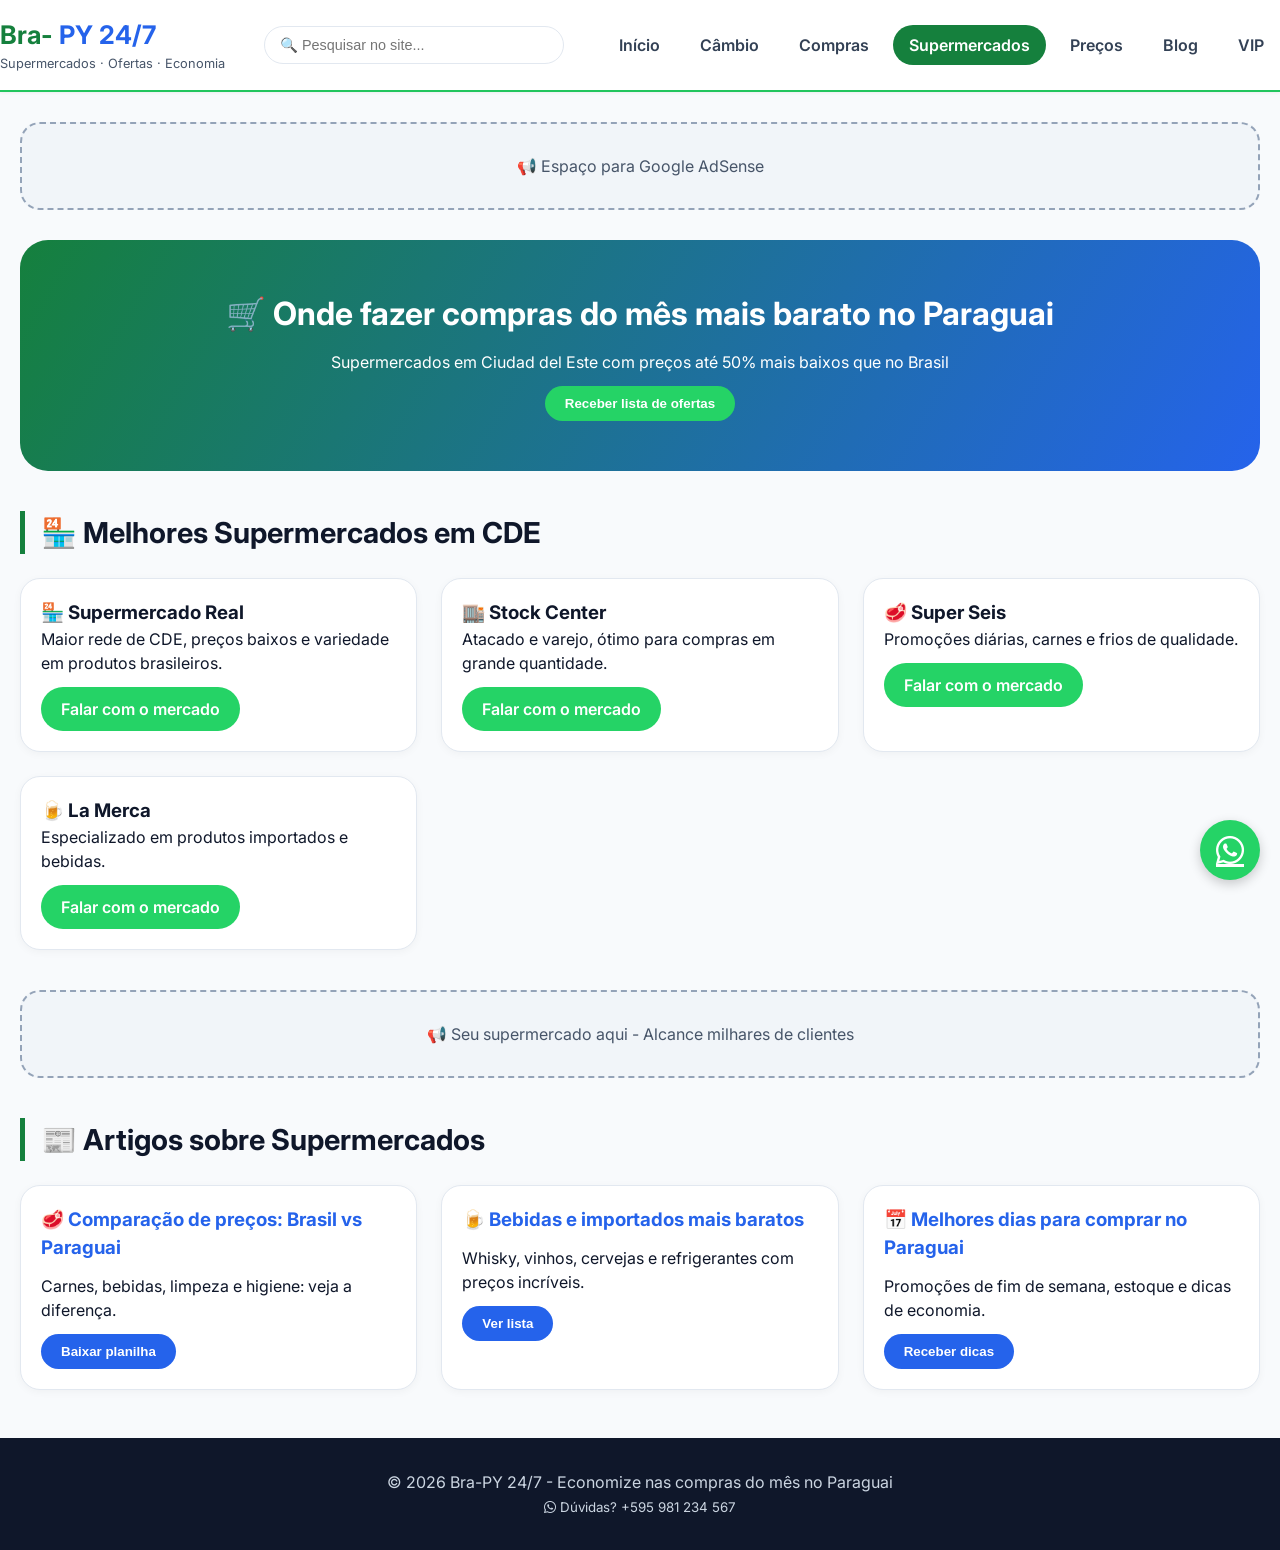
<file: supermercado.html>
<!DOCTYPE html>
<html lang="pt-BR">
<head>
    <meta charset="UTF-8">
    <meta name="viewport" content="width=device-width, initial-scale=1.0">
    <title>Bra-PY 24/7 | Supermercados no Paraguai - Melhores preços em CDE</title>
    <meta name="description" content="Descubra os melhores supermercados em Ciudad del Este, comparação de preços, produtos mais baratos e dicas para economizar nas compras do mês.">
    <link rel="stylesheet" href="css/style.css">
    <link href="https://fonts.googleapis.com/css2?family=Inter:wght@300;400;600;700&display=swap" rel="stylesheet">
    <link rel="stylesheet" href="https://cdnjs.cloudflare.com/ajax/libs/font-awesome/6.0.0-beta3/css/all.min.css">
</head>
<body>

<header class="header">
    <div class="container header-content">
        <div class="logo">
            <h1>Bra- <span>PY 24/7</span></h1>
            <p>Supermercados · Ofertas · Economia</p>
        </div>
        
        <div class="search-bar-externa">
            <input type="text" id="searchInputExterno" placeholder="🔍 Pesquisar no site...">
            <div id="searchResultsExterno" class="search-results-externo"></div>
        </div>
        
        <button class="hamburger" id="hamburgerBtn">
            <span></span><span></span><span></span>
        </button>

        <nav class="nav desktop-nav">
            <a href="index.html" class="nav-link">Início</a>
            <a href="cambio.html" class="nav-link">Câmbio</a>
            <a href="compras.html" class="nav-link">Compras</a>
            <a href="supermercado.html" class="nav-link active">Supermercados</a>
            <a href="precos.html" class="nav-link">Preços</a>
            <a href="blog/index.html" class="nav-link">Blog</a>
            <a href="vip.html" class="nav-link">VIP</a>
        </nav>
    </div>
</header>

<div class="mobile-menu" id="mobileMenu">
    <div class="mobile-menu-header"><h3>Bra-PY 24/7</h3><button class="close-menu" id="closeMenuBtn">&times;</button></div>
    <div class="mobile-search"><input type="text" id="searchInput" placeholder="🔍 Pesquisar..."><div id="searchResults" class="search-results"></div></div>
    <nav class="mobile-nav">
        <a href="index.html"><i class="fas fa-home"></i> Início</a>
        <a href="cambio.html"><i class="fas fa-dollar-sign"></i> Câmbio</a>
        <a href="compras.html"><i class="fas fa-shopping-bag"></i> Compras</a>
        <a href="supermercado.html"><i class="fas fa-shopping-basket"></i> Supermercados</a>
        <a href="precos.html"><i class="fas fa-chart-line"></i> Preços</a>
        <a href="blog/index.html"><i class="fas fa-blog"></i> Blog</a>
        <a href="vip.html"><i class="fas fa-crown"></i> VIP</a>
        <div class="menu-divider"></div>
        <a href="#contato"><i class="fas fa-envelope"></i> Contato</a>
        <a href="https://wa.me/595981234567" target="_blank"><i class="fab fa-whatsapp"></i> WhatsApp</a>
        <div class="menu-social"><a href="#"><i class="fab fa-facebook"></i></a><a href="#"><i class="fab fa-instagram"></i></a><a href="#"><i class="fab fa-youtube"></i></a></div>
    </nav>
</div>
<div class="menu-overlay" id="menuOverlay"></div>

<main>
    <div class="container">
        <div class="ad-space">📢 Espaço para Google AdSense</div>

        <section class="banner-principal">
            <h2>🛒 Onde fazer compras do mês mais barato no Paraguai</h2>
            <p>Supermercados em Ciudad del Este com preços até 50% mais baixos que no Brasil</p>
            <button class="btn-whatsapp" onclick="gerarLead('Supermercados')">Receber lista de ofertas</button>
        </section>

        <h2 class="section-title">🏪 Melhores Supermercados em CDE</h2>
        
        <div class="grid-servicos" id="supermercadosContainer">
            <!-- Supermercados carregados via JavaScript -->
        </div>

        <div class="ad-space">📢 Seu supermercado aqui - Alcance milhares de clientes</div>

        <h3 class="section-title">📰 Artigos sobre Supermercados</h3>
        <div class="grid-artigos">
            <div class="artigo-card">
                <h3>🥩 Comparação de preços: Brasil vs Paraguai</h3>
                <p>Carnes, bebidas, limpeza e higiene: veja a diferença.</p>
                <button class="btn-lead" onclick="gerarLead('Comparação preços')">Baixar planilha</button>
            </div>
            <div class="artigo-card">
                <h3>🍺 Bebidas e importados mais baratos</h3>
                <p>Whisky, vinhos, cervejas e refrigerantes com preços incríveis.</p>
                <button class="btn-lead" onclick="gerarLead('Bebidas')">Ver lista</button>
            </div>
            <div class="artigo-card">
                <h3>📅 Melhores dias para comprar no Paraguai</h3>
                <p>Promoções de fim de semana, estoque e dicas de economia.</p>
                <button class="btn-lead" onclick="gerarLead('Melhores dias')">Receber dicas</button>
            </div>
        </div>
    </div>
</main>

<footer>
    <div class="container">
        <p>© 2026 Bra-PY 24/7 - Economize nas compras do mês no Paraguai</p>
        <p><small><i class="fab fa-whatsapp"></i> Dúvidas? +595 981 234 567</small></p>
    </div>
</footer>

<a href="https://wa.me/595981234567?text=Olá! Vim pelo site Bra-PY 24/7 e quero saber mais sobre as ofertas." class="whatsapp-float" target="_blank" style="position: fixed; bottom: 20px; right: 20px; background: #25D366; width: 60px; height: 60px; border-radius: 50%; display: flex; align-items: center; justify-content: center; color: white; font-size: 2rem; box-shadow: 0 4px 12px rgba(0,0,0,0.2); z-index: 1000;"><i class="fab fa-whatsapp"></i></a>

<script src="js/main.js"></script>
</body>
</html>
</file>
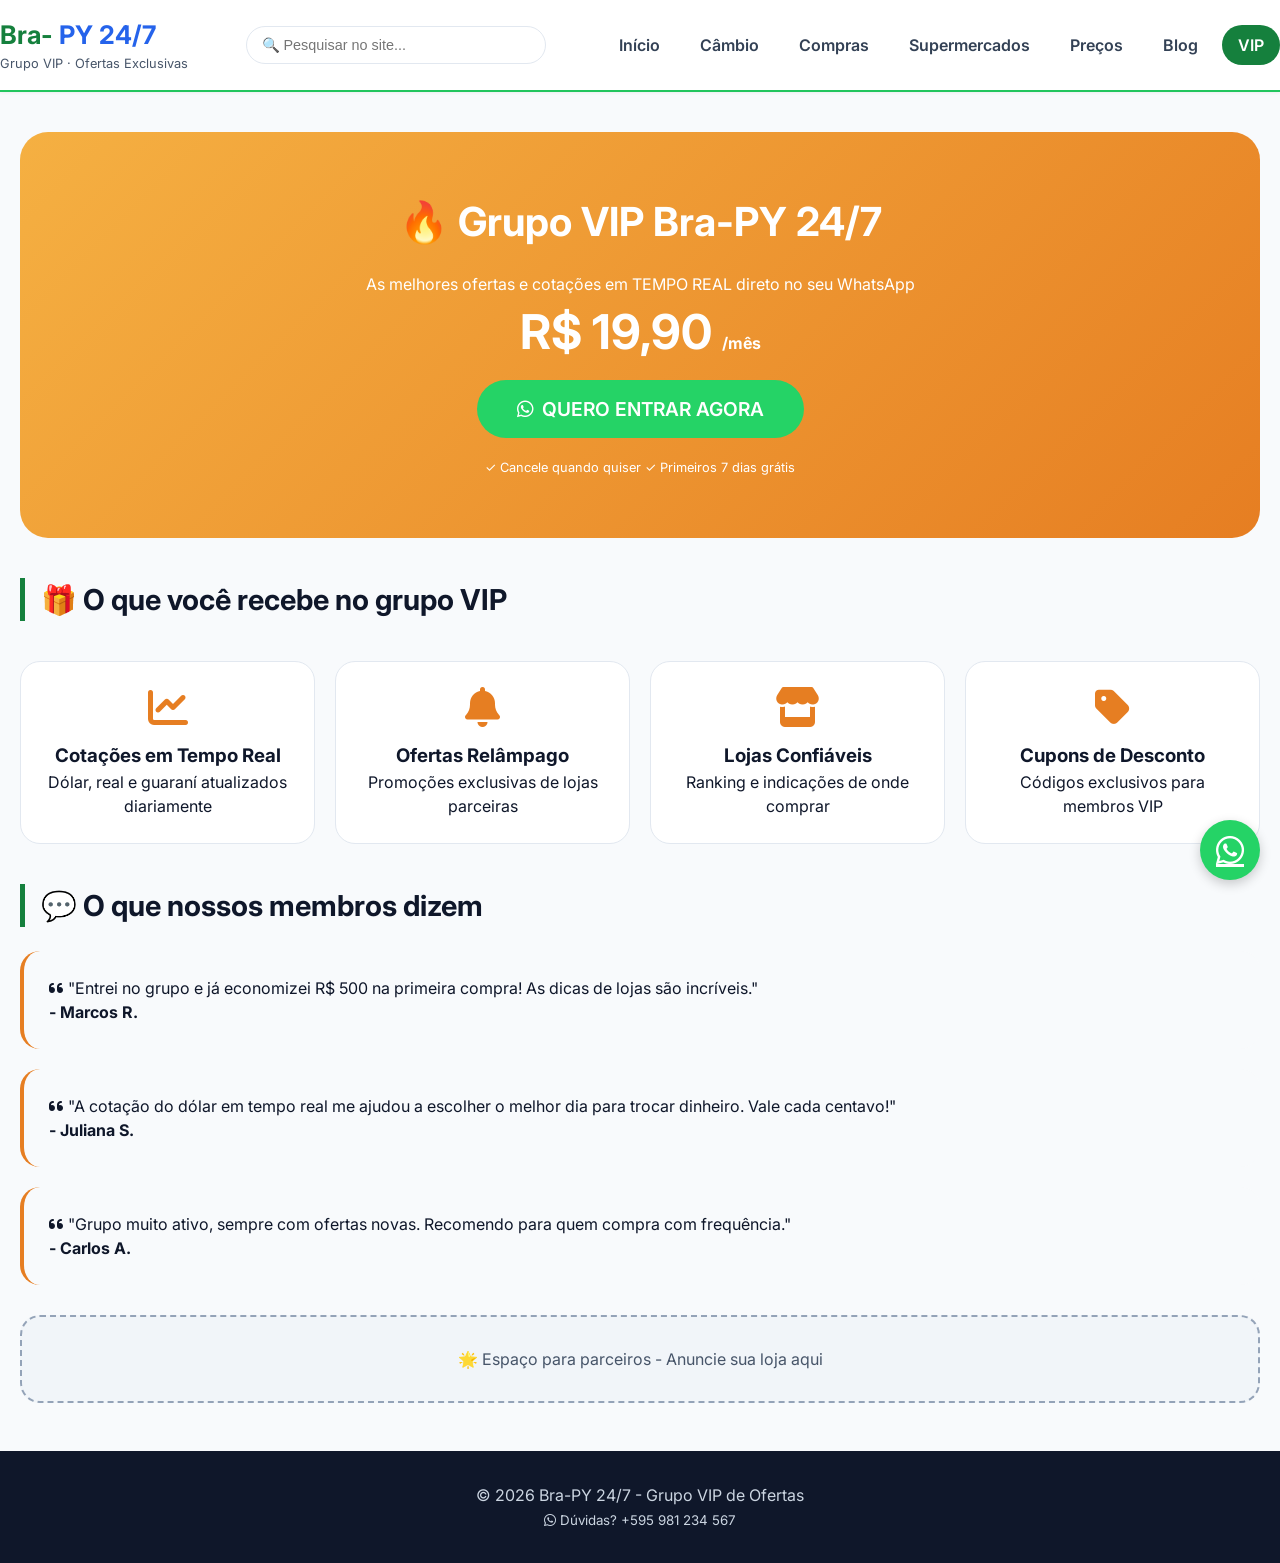
<file: vip.html>
<!DOCTYPE html>
<html lang="pt-BR">
<head>
    <meta charset="UTF-8">
    <meta name="viewport" content="width=device-width, initial-scale=1.0">
    <title>Grupo VIP Bra-PY 24/7 | Ofertas Exclusivas no WhatsApp</title>
    <meta name="description" content="Grupo VIP com cotações em tempo real, ofertas relâmpago e dicas de lojas em Ciudad del Este. Assine por R$ 19,90/mês.">
    <link rel="stylesheet" href="css/style.css">
    <link href="https://fonts.googleapis.com/css2?family=Inter:wght@300;400;600;700&display=swap" rel="stylesheet">
    <link rel="stylesheet" href="https://cdnjs.cloudflare.com/ajax/libs/font-awesome/6.0.0-beta3/css/all.min.css">
    <style>
        .vip-banner {
            background: linear-gradient(135deg, #f5b042, #e67e22);
            border-radius: 28px;
            padding: 60px 30px;
            text-align: center;
            margin: 40px 0;
            color: white;
        }
        .vip-banner h1 { font-size: 2.5rem; margin-bottom: 20px; }
        .vip-banner .price { font-size: 3rem; font-weight: bold; }
        .vip-banner .price small { font-size: 1rem; }
        .benefits-list {
            display: grid;
            grid-template-columns: repeat(auto-fit, minmax(280px, 1fr));
            gap: 20px;
            margin: 40px 0;
        }
        .benefit-card {
            background: white;
            border-radius: 20px;
            padding: 25px;
            text-align: center;
            border: 1px solid #e2e8f0;
        }
        .benefit-card i { font-size: 2.5rem; color: #e67e22; margin-bottom: 15px; }
        .btn-vip {
            background: #25D366;
            font-size: 1.2rem;
            padding: 15px 40px;
        }
        .testimonial {
            background: #f8fafc;
            border-radius: 20px;
            padding: 25px;
            margin: 20px 0;
            border-left: 4px solid #e67e22;
        }
    </style>
</head>
<body>

<header class="header">
    <div class="container header-content">
        <div class="logo">
            <h1>Bra- <span>PY 24/7</span></h1>
            <p>Grupo VIP · Ofertas Exclusivas</p>
        </div>
        
        <!-- BARRA DE PESQUISA EXTERNA (ADICIONADA) -->
        <div class="search-bar-externa">
            <input type="text" id="searchInputExterno" placeholder="🔍 Pesquisar no site...">
            <div id="searchResultsExterno" class="search-results-externo"></div>
        </div>
        
        <button class="hamburger" id="hamburgerBtn">
            <span></span><span></span><span></span>
        </button>
        
        <nav class="nav desktop-nav">
            <a href="index.html" class="nav-link">Início</a>
            <a href="cambio.html" class="nav-link">Câmbio</a>
            <a href="compras.html" class="nav-link">Compras</a>
            <a href="supermercado.html" class="nav-link">Supermercados</a>
            <a href="precos.html" class="nav-link">Preços</a>
            <a href="blog/index.html" class="nav-link">Blog</a>
            <a href="vip.html" class="nav-link active">VIP</a>
        </nav>
    </div>
</header>

<div class="mobile-menu" id="mobileMenu">
    <div class="mobile-menu-header">
        <h3>Bra-PY 24/7</h3>
        <button class="close-menu" id="closeMenuBtn">&times;</button>
    </div>
    
    <!-- BARRA DE PESQUISA NO MENU MOBILE -->
    <div class="mobile-search">
        <input type="text" id="searchInput" placeholder="🔍 Pesquisar...">
        <div id="searchResults" class="search-results"></div>
    </div>
    
    <nav class="mobile-nav">
        <a href="index.html"><i class="fas fa-home"></i> Início</a>
        <a href="cambio.html"><i class="fas fa-dollar-sign"></i> Câmbio</a>
        <a href="compras.html"><i class="fas fa-shopping-bag"></i> Compras</a>
        <a href="supermercado.html"><i class="fas fa-shopping-basket"></i> Supermercados</a>
        <a href="precos.html"><i class="fas fa-chart-line"></i> Preços</a>
        <a href="blog/index.html"><i class="fas fa-blog"></i> Blog</a>
        <a href="vip.html"><i class="fas fa-crown"></i> VIP</a>
        
        <div class="menu-divider"></div>
        
        <a href="#contato"><i class="fas fa-envelope"></i> Contato</a>
        <a href="https://wa.me/595981234567" target="_blank"><i class="fab fa-whatsapp"></i> WhatsApp</a>
        
        <div class="menu-social">
            <a href="#"><i class="fab fa-facebook"></i></a>
            <a href="#"><i class="fab fa-instagram"></i></a>
            <a href="#"><i class="fab fa-youtube"></i></a>
        </div>
    </nav>
</div>

<div class="menu-overlay" id="menuOverlay"></div>

<main>
    <div class="container">
        <div class="vip-banner">
            <h1>🔥 Grupo VIP Bra-PY 24/7</h1>
            <p>As melhores ofertas e cotações em TEMPO REAL direto no seu WhatsApp</p>
            <div class="price">R$ 19,90 <small>/mês</small></div>
            <a href="https://wa.me/595981234567?text=Quero%20entrar%20no%20Grupo%20VIP%20Bra-PY%2024/7" class="btn-whatsapp btn-vip" target="_blank">
                <i class="fab fa-whatsapp"></i> QUERO ENTRAR AGORA
            </a>
            <p style="margin-top: 20px; font-size: 0.8rem;">✓ Cancele quando quiser ✓ Primeiros 7 dias grátis</p>
        </div>

        <h2 class="section-title">🎁 O que você recebe no grupo VIP</h2>
        <div class="benefits-list">
            <div class="benefit-card"><i class="fas fa-chart-line"></i><h3>Cotações em Tempo Real</h3><p>Dólar, real e guaraní atualizados diariamente</p></div>
            <div class="benefit-card"><i class="fas fa-bell"></i><h3>Ofertas Relâmpago</h3><p>Promoções exclusivas de lojas parceiras</p></div>
            <div class="benefit-card"><i class="fas fa-store"></i><h3>Lojas Confiáveis</h3><p>Ranking e indicações de onde comprar</p></div>
            <div class="benefit-card"><i class="fas fa-tag"></i><h3>Cupons de Desconto</h3><p>Códigos exclusivos para membros VIP</p></div>
        </div>

        <h2 class="section-title">💬 O que nossos membros dizem</h2>
        <div class="testimonial"><i class="fas fa-quote-left"></i> "Entrei no grupo e já economizei R$ 500 na primeira compra! As dicas de lojas são incríveis." <br><strong>- Marcos R.</strong></div>
        <div class="testimonial"><i class="fas fa-quote-left"></i> "A cotação do dólar em tempo real me ajudou a escolher o melhor dia para trocar dinheiro. Vale cada centavo!" <br><strong>- Juliana S.</strong></div>
        <div class="testimonial"><i class="fas fa-quote-left"></i> "Grupo muito ativo, sempre com ofertas novas. Recomendo para quem compra com frequência." <br><strong>- Carlos A.</strong></div>

        <div class="ad-space">🌟 Espaço para parceiros - Anuncie sua loja aqui</div>
    </div>
</main>

<footer>
    <div class="container">
        <p>© 2026 Bra-PY 24/7 - Grupo VIP de Ofertas</p>
        <p><small><i class="fab fa-whatsapp"></i> Dúvidas? +595 981 234 567</small></p>
    </div>
</footer>

<!-- Botão WhatsApp Flutuante -->
<a href="https://wa.me/595981234567?text=Olá! Vim pelo site Bra-PY 24/7 e quero saber mais sobre as ofertas." 
   class="whatsapp-float" target="_blank" 
   style="position: fixed; bottom: 20px; right: 20px; background: #25D366; width: 60px; height: 60px; border-radius: 50%; display: flex; align-items: center; justify-content: center; color: white; font-size: 2rem; box-shadow: 0 4px 12px rgba(0,0,0,0.2); z-index: 1000;">
   <i class="fab fa-whatsapp"></i>
</a>

<script src="js/main.js"></script>
</body>
</html>
</file>
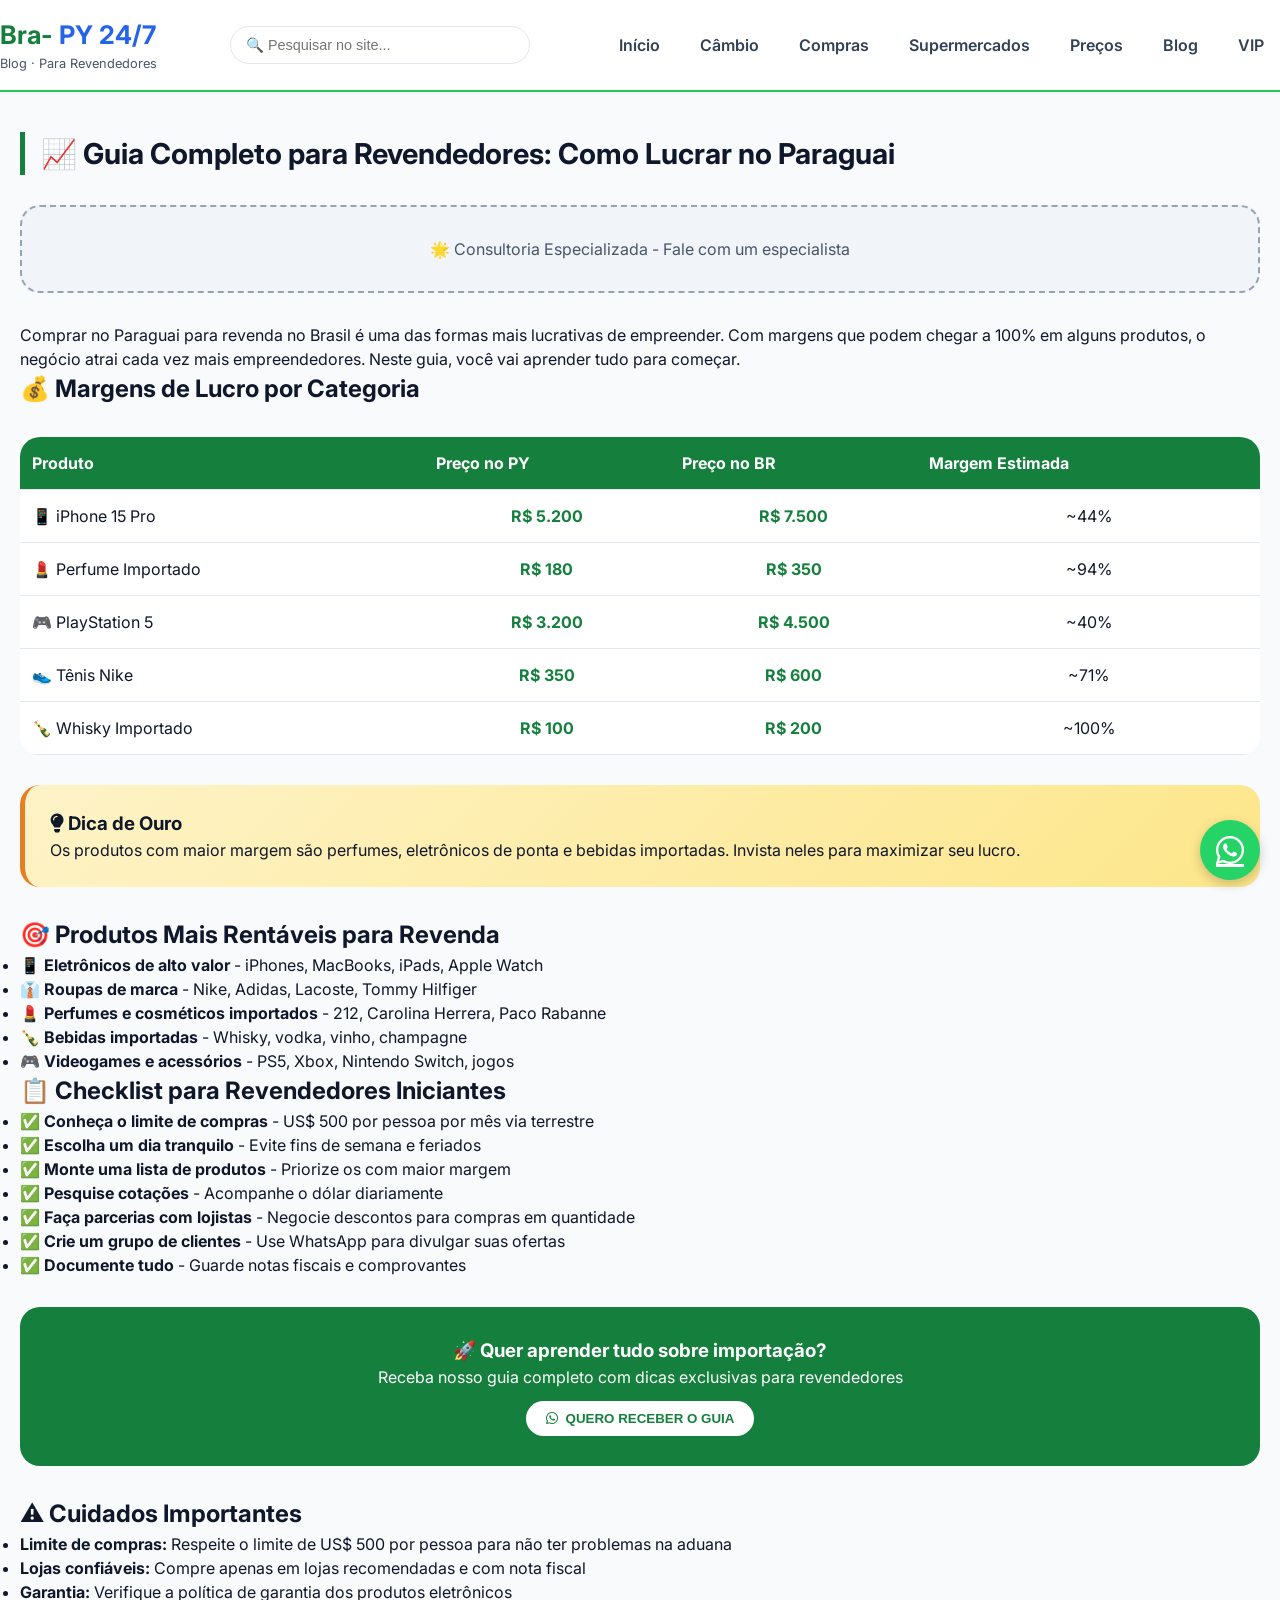
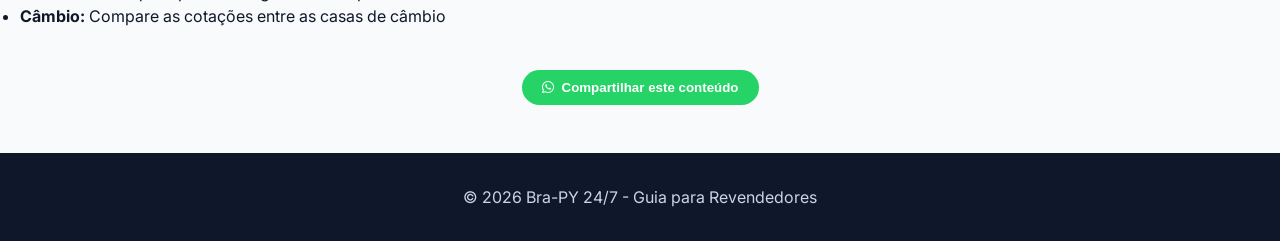
<file: blog/revendedores.html>
<!DOCTYPE html>
<html lang="pt-BR">
<head>
    <meta charset="UTF-8">
    <meta name="viewport" content="width=device-width, initial-scale=1.0">
    <title>Guia para Revendedores | Como lucrar comprando no Paraguai - Bra-PY 24/7</title>
    <meta name="description" content="Guia completo para revendedores: margens de lucro, produtos mais rentáveis e dicas para importar do Paraguai com segurança.">
    <link rel="stylesheet" href="../css/style.css">
    <link href="https://fonts.googleapis.com/css2?family=Inter:wght@300;400;600;700&display=swap" rel="stylesheet">
    <link rel="stylesheet" href="https://cdnjs.cloudflare.com/ajax/libs/font-awesome/6.0.0-beta3/css/all.min.css">
    <style>
        .highlight-box { background: linear-gradient(135deg, #fef3c7, #fde68a); padding: 25px; border-radius: 20px; margin: 30px 0; border-left: 5px solid #e67e22; }
        .profit-table td { text-align: center; }
        .profit-table .product-name { text-align: left; }
        .cta-revendedor { background: #15803d; color: white; text-align: center; padding: 30px; border-radius: 20px; margin: 30px 0; }
    </style>
</head>
<body>

<header class="header">
    <div class="container header-content">
        <div class="logo">
            <h1>Bra- <span>PY 24/7</span></h1>
            <p>Blog · Para Revendedores</p>
        </div>
        
        <div class="search-bar-externa">
            <input type="text" id="searchInputExterno" placeholder="🔍 Pesquisar no site...">
            <div id="searchResultsExterno" class="search-results-externo"></div>
        </div>
        
        <button class="hamburger" id="hamburgerBtn"><span></span><span></span><span></span></button>
        
        <nav class="nav desktop-nav">
            <a href="../index.html" class="nav-link">Início</a>
            <a href="../cambio.html" class="nav-link">Câmbio</a>
            <a href="../compras.html" class="nav-link">Compras</a>
            <a href="../supermercado.html" class="nav-link">Supermercados</a>
            <a href="../precos.html" class="nav-link">Preços</a>
            <a href="index.html" class="nav-link">Blog</a>
            <a href="../vip.html" class="nav-link">VIP</a>
        </nav>
    </div>
</header>

<div class="mobile-menu" id="mobileMenu">
    <div class="mobile-menu-header"><h3>Bra-PY 24/7</h3><button class="close-menu" id="closeMenuBtn">&times;</button></div>
    <div class="mobile-search"><input type="text" id="searchInput" placeholder="🔍 Pesquisar..."><div id="searchResults" class="search-results"></div></div>
    <nav class="mobile-nav">
        <a href="../index.html"><i class="fas fa-home"></i> Início</a>
        <a href="../cambio.html"><i class="fas fa-dollar-sign"></i> Câmbio</a>
        <a href="../compras.html"><i class="fas fa-shopping-bag"></i> Compras</a>
        <a href="../supermercado.html"><i class="fas fa-shopping-basket"></i> Supermercados</a>
        <a href="../precos.html"><i class="fas fa-chart-line"></i> Preços</a>
        <a href="index.html"><i class="fas fa-blog"></i> Blog</a>
        <a href="../vip.html"><i class="fas fa-crown"></i> VIP</a>
        <div class="menu-divider"></div>
        <a href="#contato"><i class="fas fa-envelope"></i> Contato</a>
        <a href="https://wa.me/595981234567" target="_blank"><i class="fab fa-whatsapp"></i> WhatsApp</a>
        <div class="menu-social"><a href="#"><i class="fab fa-facebook"></i></a><a href="#"><i class="fab fa-instagram"></i></a><a href="#"><i class="fab fa-youtube"></i></a></div>
    </nav>
</div>
<div class="menu-overlay" id="menuOverlay"></div>

<main>
    <div class="container">
        <article>
            <h1 class="section-title">📈 Guia Completo para Revendedores: Como Lucrar no Paraguai</h1>
            
            <div class="ad-space">🌟 Consultoria Especializada - Fale com um especialista</div>
            
            <p>Comprar no Paraguai para revenda no Brasil é uma das formas mais lucrativas de empreender. Com margens que podem chegar a 100% em alguns produtos, o negócio atrai cada vez mais empreendedores. Neste guia, você vai aprender tudo para começar.</p>
            
            <h2>💰 Margens de Lucro por Categoria</h2>
            <div class="tabela-cambio">
                <table class="profit-table">
                    <thead><tr><th>Produto</th><th>Preço no PY</th><th>Preço no BR</th><th>Margem Estimada</th></thead>
                    <tbody>
                        <tr><td class="product-name">📱 iPhone 15 Pro</td><td class="cotacao">R$ 5.200</td><td class="cotacao">R$ 7.500</td><td><span class="savings-badge">~44%</span></td></tr>
                        <tr><td class="product-name">💄 Perfume Importado</td><td class="cotacao">R$ 180</td><td class="cotacao">R$ 350</td><td><span class="savings-badge">~94%</span></td></tr>
                        <tr><td class="product-name">🎮 PlayStation 5</td><td class="cotacao">R$ 3.200</td><td class="cotacao">R$ 4.500</td><td><span class="savings-badge">~40%</span></td></tr>
                        <tr><td class="product-name">👟 Tênis Nike</td><td class="cotacao">R$ 350</td><td class="cotacao">R$ 600</td><td><span class="savings-badge">~71%</span></td></tr>
                        <tr><td class="product-name">🍾 Whisky Importado</td><td class="cotacao">R$ 100</td><td class="cotacao">R$ 200</td><td><span class="savings-badge">~100%</span></td></tr>
                    </tbody>
                </table>
            </div>
            
            <div class="highlight-box">
                <h3><i class="fas fa-lightbulb"></i> Dica de Ouro</h3>
                <p>Os produtos com maior margem são perfumes, eletrônicos de ponta e bebidas importadas. Invista neles para maximizar seu lucro.</p>
            </div>
            
            <h2>🎯 Produtos Mais Rentáveis para Revenda</h2>
            <ul>
                <li><strong>📱 Eletrônicos de alto valor</strong> - iPhones, MacBooks, iPads, Apple Watch</li>
                <li><strong>👔 Roupas de marca</strong> - Nike, Adidas, Lacoste, Tommy Hilfiger</li>
                <li><strong>💄 Perfumes e cosméticos importados</strong> - 212, Carolina Herrera, Paco Rabanne</li>
                <li><strong>🍾 Bebidas importadas</strong> - Whisky, vodka, vinho, champagne</li>
                <li><strong>🎮 Videogames e acessórios</strong> - PS5, Xbox, Nintendo Switch, jogos</li>
            </ul>
            
            <h2>📋 Checklist para Revendedores Iniciantes</h2>
            <ul>
                <li>✅ <strong>Conheça o limite de compras</strong> - US$ 500 por pessoa por mês via terrestre</li>
                <li>✅ <strong>Escolha um dia tranquilo</strong> - Evite fins de semana e feriados</li>
                <li>✅ <strong>Monte uma lista de produtos</strong> - Priorize os com maior margem</li>
                <li>✅ <strong>Pesquise cotações</strong> - Acompanhe o dólar diariamente</li>
                <li>✅ <strong>Faça parcerias com lojistas</strong> - Negocie descontos para compras em quantidade</li>
                <li>✅ <strong>Crie um grupo de clientes</strong> - Use WhatsApp para divulgar suas ofertas</li>
                <li>✅ <strong>Documente tudo</strong> - Guarde notas fiscais e comprovantes</li>
            </ul>
            
            <div class="cta-revendedor">
                <h3>🚀 Quer aprender tudo sobre importação?</h3>
                <p>Receba nosso guia completo com dicas exclusivas para revendedores</p>
                <button class="btn-whatsapp" onclick="gerarLead('Guia Revendedor')" style="background: white; color: #15803d;">
                    <i class="fab fa-whatsapp"></i> QUERO RECEBER O GUIA
                </button>
            </div>
            
            <h2>⚠️ Cuidados Importantes</h2>
            <ul>
                <li><strong>Limite de compras:</strong> Respeite o limite de US$ 500 por pessoa para não ter problemas na aduana</li>
                <li><strong>Lojas confiáveis:</strong> Compre apenas em lojas recomendadas e com nota fiscal</li>
                <li><strong>Garantia:</strong> Verifique a política de garantia dos produtos eletrônicos</li>
                <li><strong>Câmbio:</strong> Compare as cotações entre as casas de câmbio</li>
            </ul>
            
            <div class="share-buttons">
                <button class="btn-whatsapp" onclick="compartilharSite()">
                    <i class="fab fa-whatsapp"></i> Compartilhar este conteúdo
                </button>
            </div>
        </article>
    </div>
</main>

<footer>
    <div class="container">
        <p>© 2026 Bra-PY 24/7 - Guia para Revendedores</p>
    </div>
</footer>

<a href="https://wa.me/595981234567?text=Olá! Vim pelo site Bra-PY 24/7 e quero saber mais sobre as ofertas." class="whatsapp-float" target="_blank" style="position: fixed; bottom: 20px; right: 20px; background: #25D366; width: 60px; height: 60px; border-radius: 50%; display: flex; align-items: center; justify-content: center; color: white; font-size: 2rem; box-shadow: 0 4px 12px rgba(0,0,0,0.2); z-index: 1000;"><i class="fab fa-whatsapp"></i></a>

<script src="../js/main.js"></script>
</body>
</html>
</file>
<file: css/style.css>
* {
    margin: 0;
    padding: 0;
    box-sizing: border-box;
}

body {
    font-family: 'Inter', sans-serif;
    background-color: #f8fafc;
    color: #0f172a;
    line-height: 1.5;
}

:root {
    --verde: #15803d;
    --verde-claro: #22c55e;
    --azul: #2563eb;
    --azul-claro: #3b82f6;
    --branco: #ffffff;
    --cinza-bg: #f1f5f9;
    --cinza-borda: #e2e8f0;
}

.container {
    max-width: 1280px;
    margin: 0 auto;
    padding: 0 20px;
}

.header {
    background: var(--branco);
    box-shadow: 0 1px 3px rgba(0,0,0,0.05);
    position: sticky;
    top: 0;
    z-index: 100;
    border-bottom: 2px solid var(--verde-claro);
}

.header-content {
    display: flex;
    align-items: center;
    justify-content: space-between;
    flex-wrap: wrap;
    padding: 16px 0;
}

.logo h1 {
    font-size: 1.6rem;
    font-weight: 700;
    color: var(--verde);
}

.logo span {
    color: var(--azul);
}

.logo p {
    font-size: 0.8rem;
    color: #475569;
}

.nav {
    display: flex;
    gap: 8px;
    flex-wrap: wrap;
}

.nav-link {
    text-decoration: none;
    font-weight: 600;
    padding: 8px 16px;
    border-radius: 40px;
    transition: 0.2s;
    color: #334155;
}

.nav-link.active {
    background: var(--verde);
    color: white;
}

.nav-link:hover:not(.active) {
    background: #e2e8f0;
}

.hamburger {
    display: none;
    flex-direction: column;
    gap: 5px;
    background: none;
    border: none;
    cursor: pointer;
    padding: 10px;
    z-index: 1001;
}

.hamburger span {
    width: 25px;
    height: 3px;
    background: var(--verde);
    border-radius: 3px;
}

.mobile-menu {
    position: fixed;
    top: 0;
    left: -300px;
    width: 300px;
    height: 100%;
    background: white;
    box-shadow: 2px 0 10px rgba(0,0,0,0.1);
    z-index: 1002;
    transition: left 0.3s ease;
    overflow-y: auto;
}

.mobile-menu.open {
    left: 0;
}

.mobile-menu-header {
    display: flex;
    justify-content: space-between;
    align-items: center;
    padding: 20px;
    background: var(--verde);
    color: white;
}

.close-menu {
    background: none;
    border: none;
    font-size: 2rem;
    cursor: pointer;
    color: white;
}

.mobile-nav {
    display: flex;
    flex-direction: column;
    padding: 20px;
}

.mobile-nav a {
    padding: 12px 0;
    text-decoration: none;
    color: #334155;
    font-weight: 500;
    border-bottom: 1px solid var(--cinza-borda);
}

.mobile-nav a i {
    width: 30px;
    color: var(--verde);
}

.menu-overlay {
    position: fixed;
    top: 0;
    left: 0;
    width: 100%;
    height: 100%;
    background: rgba(0,0,0,0.5);
    z-index: 1001;
    display: none;
}

.menu-overlay.active {
    display: block;
}

.banner-principal {
    background: linear-gradient(120deg, var(--verde), var(--azul));
    border-radius: 28px;
    padding: 50px 24px;
    color: white;
    text-align: center;
    margin: 30px 0;
}

.banner-principal h2 {
    font-size: 2rem;
    margin-bottom: 12px;
}

.categorias {
    display: grid;
    grid-template-columns: repeat(auto-fit, minmax(250px, 1fr));
    gap: 24px;
    margin: 40px 0;
}

.card-categoria {
    background: white;
    border-radius: 20px;
    padding: 28px;
    text-align: center;
    box-shadow: 0 4px 12px rgba(0,0,0,0.05);
    border: 1px solid var(--cinza-borda);
    transition: 0.3s;
}

.card-categoria:hover {
    transform: translateY(-5px);
    box-shadow: 0 12px 24px rgba(0,0,0,0.1);
}

.card-categoria i {
    font-size: 3rem;
    color: var(--verde);
    margin-bottom: 16px;
}

.card-categoria h3 {
    font-size: 1.5rem;
    margin-bottom: 12px;
}

.btn-whatsapp, .btn-lead {
    display: inline-flex;
    align-items: center;
    gap: 8px;
    background: #25D366;
    color: white;
    padding: 10px 20px;
    border-radius: 40px;
    text-decoration: none;
    font-weight: 600;
    border: none;
    cursor: pointer;
    margin-top: 12px;
    transition: 0.2s;
}

.btn-lead {
    background: var(--azul);
}

.btn-whatsapp-small {
    background: #25D366;
    color: white;
    padding: 6px 12px;
    border-radius: 30px;
    text-decoration: none;
    font-size: 0.8rem;
    display: inline-block;
}

.section-title {
    font-size: 1.8rem;
    font-weight: 700;
    margin: 40px 0 24px 0;
    border-left: 5px solid var(--verde);
    padding-left: 16px;
}

.grid-artigos, .grid-pets, .grid-servicos, .grid-blog {
    display: grid;
    grid-template-columns: repeat(auto-fill, minmax(300px, 1fr));
    gap: 24px;
    margin-bottom: 40px;
}

.artigo-card, .pet-card, .servico-card, .blog-post {
    background: white;
    border-radius: 20px;
    padding: 20px;
    box-shadow: 0 2px 8px rgba(0,0,0,0.04);
    border: 1px solid var(--cinza-borda);
    transition: 0.3s;
}

.artigo-card:hover {
    transform: translateY(-3px);
    box-shadow: 0 8px 20px rgba(0,0,0,0.08);
}

.artigo-card h3 {
    color: var(--azul);
    margin-bottom: 12px;
}

.tabela-cambio {
    overflow-x: auto;
    margin: 30px 0;
}

table {
    width: 100%;
    border-collapse: collapse;
    background: white;
    border-radius: 20px;
    overflow: hidden;
}

th, td {
    padding: 14px 12px;
    text-align: left;
    border-bottom: 1px solid var(--cinza-borda);
}

th {
    background: var(--verde);
    color: white;
}

.cotacao {
    font-weight: 700;
    color: var(--verde);
}

.pet-photo {
    height: 160px;
    background: #bbf7d0;
    display: flex;
    align-items: center;
    justify-content: center;
    font-size: 4rem;
    border-radius: 16px;
    margin-bottom: 16px;
}

.ad-space {
    background: #f1f5f9;
    border-radius: 20px;
    padding: 30px;
    text-align: center;
    margin: 30px 0;
    border: 2px dashed #94a3b8;
    color: #475569;
}

footer {
    background: #0f172a;
    color: #cbd5e1;
    padding: 32px 0;
    text-align: center;
    margin-top: 48px;
}

.share-buttons {
    text-align: center;
    margin: 30px 0;
}

@media (max-width: 768px) {
    .header-content {
        flex-direction: row;
        justify-content: space-between;
        align-items: center;
    }
    
    .hamburger {
        display: flex;
    }
    
    .desktop-nav {
        display: none;
    }
    
    .banner-principal h2 {
        font-size: 1.5rem;
    }
    
    .section-title {
        font-size: 1.5rem;
    }
    
    .categorias {
        grid-template-columns: 1fr;
    }
}

@media (min-width: 769px) {
    .mobile-menu, 
    .menu-overlay,
    .hamburger {
        display: none !important;
    }
    
    .desktop-nav {
        display: flex !important;
    }
}
/* ===== MENU MOBILE COM PESQUISA ===== */
.mobile-search {
    padding: 15px 20px;
    border-bottom: 1px solid #e2e8f0;
}

.mobile-search input {
    width: 100%;
    padding: 12px 15px;
    border: 1px solid #e2e8f0;
    border-radius: 30px;
    font-size: 0.9rem;
    outline: none;
    transition: 0.2s;
}

.mobile-search input:focus {
    border-color: #15803d;
    box-shadow: 0 0 0 2px rgba(21, 128, 61, 0.2);
}

.search-results {
    margin-top: 10px;
    max-height: 200px;
    overflow-y: auto;
}

.search-results a {
    display: block;
    padding: 8px 12px;
    background: #f1f5f9;
    margin: 5px 0;
    border-radius: 8px;
    text-decoration: none;
    color: #334155;
    font-size: 0.85rem;
}

.search-results a:hover {
    background: #15803d;
    color: white;
}

.menu-divider {
    height: 1px;
    background: #e2e8f0;
    margin: 15px 0;
}

.menu-social {
    display: flex;
    gap: 20px;
    justify-content: center;
    margin-top: 20px;
    padding-top: 15px;
    border-top: 1px solid #e2e8f0;
}

.menu-social a {
    font-size: 1.3rem;
    color: #15803d;
    padding: 0;
    border: none;
}

.menu-social a:hover {
    transform: scale(1.1);
    color: #2563eb;
}

/* Esconde resultados quando vazio */
.search-results:empty {
    display: none;
}
/* ===== BARRA DE PESQUISA EXTERNA (FORA DO MENU) ===== */
.search-bar-externa {
    position: relative;
    flex: 1;
    max-width: 300px;
    margin: 0 15px;
}

.search-bar-externa input {
    width: 100%;
    padding: 10px 15px;
    border: 1px solid var(--cinza-borda);
    border-radius: 30px;
    font-size: 0.9rem;
    outline: none;
    transition: 0.2s;
}

.search-bar-externa input:focus {
    border-color: var(--verde);
    box-shadow: 0 0 0 2px rgba(21, 128, 61, 0.2);
}

.search-results-externo {
    position: absolute;
    top: 100%;
    left: 0;
    right: 0;
    background: white;
    border-radius: 15px;
    box-shadow: 0 4px 12px rgba(0,0,0,0.15);
    z-index: 1000;
    max-height: 300px;
    overflow-y: auto;
    margin-top: 5px;
}

.search-results-externo a {
    display: block;
    padding: 10px 15px;
    text-decoration: none;
    color: #334155;
    border-bottom: 1px solid var(--cinza-borda);
    transition: 0.2s;
}

.search-results-externo a:hover {
    background: var(--verde);
    color: white;
}

.search-results-externo:empty {
    display: none;
}

/* Responsivo - esconde a busca externa no celular */
@media (max-width: 768px) {
    .search-bar-externa {
        display: none;
    }
}
/* ===== CARDS EM 1 COLUNA NO CELULAR COM LAYOUT HORIZONTAL (NÃO GIGANTE) ===== */
@media (max-width: 768px) {
    /* Categorias da página inicial - 1 coluna com cards horizontais */
    .categorias {
        grid-template-columns: 1fr;
        gap: 12px;
        margin: 25px 0;
    }
    
    .card-categoria {
        display: flex;
        align-items: center;
        text-align: left;
        gap: 15px;
        padding: 12px 15px;
    }
    
    .card-categoria i {
        font-size: 1.8rem;
        margin-bottom: 0;
        min-width: 45px;
    }
    
    .card-categoria h3 {
        font-size: 1rem;
        margin-bottom: 4px;
    }
    
    .card-categoria p {
        font-size: 0.7rem;
        margin-bottom: 0;
    }
    
    .card-categoria .btn-lead {
        margin-left: auto;
        margin-top: 0;
        padding: 6px 12px;
        font-size: 0.7rem;
        white-space: nowrap;
    }
    
    /* Artigos e outros cards - 1 coluna */
    .grid-artigos, .grid-pets, .grid-servicos, .grid-blog {
        grid-template-columns: 1fr;
        gap: 15px;
    }
    
    .artigo-card, .pet-card, .servico-card, .blog-post {
        padding: 15px;
    }
    
    .artigo-card h3 {
        font-size: 1rem;
    }
    
    .artigo-card p {
        font-size: 0.8rem;
    }
    
    .artigo-card .btn-lead, .artigo-card .btn-whatsapp {
        font-size: 0.75rem;
        padding: 6px 12px;
    }
    
    /* Tabela de câmbio - rolagem horizontal */
    .tabela-cambio {
        overflow-x: auto;
    }
    
    table {
        min-width: 500px;
    }
    
    th, td {
        padding: 10px 8px;
        font-size: 0.8rem;
    }
    
    /* Títulos */
    .section-title {
        font-size: 1.3rem;
        margin: 25px 0 15px 0;
    }
    
    /* Espaço para anúncios */
    .ad-space {
        padding: 15px;
        font-size: 0.8rem;
        margin: 20px 0;
    }
    
    /* Logo menor */
    .logo h1 {
        font-size: 1.2rem;
    }
    
    .logo p {
        font-size: 0.65rem;
    }
    
    /* Footer */
    footer {
        padding: 20px;
        font-size: 0.75rem;
        margin-top: 30px;
    }
    
    footer p {
        font-size: 0.7rem;
    }
    
    /* Botão WhatsApp flutuante menor no celular */
    .whatsapp-float {
        width: 50px !important;
        height: 50px !important;
        font-size: 1.6rem !important;
        bottom: 15px !important;
        right: 15px !important;
    }
}

/* ===== CONVERSOR ESTILO WISE (NOVO) ===== */
.conversor-layout {
    display: flex;
    gap: 24px;
    margin: 20px 0 40px 0;
    align-items: stretch;
}

.conversor-wise {
    flex: 2;
    background: white;
    border-radius: 28px;
    padding: 24px;
    box-shadow: 0 4px 20px rgba(0,0,0,0.05);
    border: 1px solid #e2e8f0;
    transition: 0.2s;
}

.wise-header {
    display: flex;
    align-items: center;
    gap: 8px;
    margin-bottom: 24px;
    padding-bottom: 12px;
    border-bottom: 1px solid #e2e8f0;
}

.wise-header i {
    font-size: 1.2rem;
    color: #15803d;
}

.wise-header span {
    font-weight: 600;
    color: #1e293b;
    font-size: 0.9rem;
}

.wise-badge {
    background: #f1f5f9;
    padding: 2px 8px;
    border-radius: 20px;
    font-size: 0.65rem;
    font-weight: 500;
    color: #15803d;
    margin-left: auto;
}

.wise-amount {
    margin-bottom: 16px;
}

.wise-amount label {
    display: block;
    font-size: 0.7rem;
    color: #64748b;
    margin-bottom: 6px;
    text-transform: uppercase;
    letter-spacing: 0.5px;
}

.wise-input-group {
    display: flex;
    gap: 12px;
    align-items: center;
}

.wise-input-group input {
    flex: 1;
    padding: 14px 12px;
    font-size: 1.3rem;
    font-weight: 600;
    border: 1px solid #e2e8f0;
    border-radius: 16px;
    outline: none;
    background: #f8fafc;
    transition: 0.2s;
}

.wise-input-group input:focus {
    border-color: #15803d;
    background: white;
}

.wise-input-group input[readonly] {
    background: #f1f5f9;
    color: #0f172a;
}

.wise-input-group select {
    width: 85px;
    padding: 14px 8px;
    border: 1px solid #e2e8f0;
    border-radius: 16px;
    background: white;
    font-weight: 600;
    cursor: pointer;
    outline: none;
}

.wise-switch {
    text-align: center;
    margin: 8px 0;
}

.wise-switch i {
    background: #f1f5f9;
    padding: 8px;
    border-radius: 50%;
    cursor: pointer;
    color: #15803d;
    font-size: 0.9rem;
    transition: 0.2s;
}

.wise-switch i:hover {
    background: #e2e8f0;
    transform: rotate(180deg);
}

.wise-rate {
    display: flex;
    align-items: center;
    justify-content: space-between;
    background: #f8fafc;
    padding: 12px 16px;
    border-radius: 14px;
    margin: 20px 0 16px;
    font-size: 0.8rem;
    color: #334155;
}

.wise-rate i {
    color: #15803d;
    margin-right: 6px;
}

.wise-update {
    font-size: 0.65rem;
    color: #94a3b8;
}

.wise-alert {
    width: 100%;
    background: #25D366;
    color: white;
    border: none;
    padding: 12px;
    border-radius: 30px;
    font-weight: 600;
    font-size: 0.85rem;
    cursor: pointer;
    display: flex;
    align-items: center;
    justify-content: center;
    gap: 8px;
    transition: 0.2s;
}

.wise-alert:hover {
    background: #20b859;
}

/* ANÚNCIO LATERAL */
.anuncio-lateral {
    flex: 1;
    display: flex;
    flex-direction: column;
    gap: 20px;
}

.anuncio-card {
    background: white;
    border-radius: 20px;
    padding: 24px 20px;
    text-align: center;
    border: 1px solid #e2e8f0;
    box-shadow: 0 2px 8px rgba(0,0,0,0.04);
}

.anuncio-card i {
    font-size: 2rem;
    color: #15803d;
    margin-bottom: 12px;
}

.anuncio-card h4 {
    font-size: 1rem;
    margin-bottom: 8px;
    color: #1e293b;
}

.anuncio-card p {
    font-size: 0.75rem;
    color: #64748b;
    margin-bottom: 16px;
}

.btn-anuncio {
    background: #f1f5f9;
    border: none;
    padding: 8px 20px;
    border-radius: 30px;
    font-size: 0.75rem;
    font-weight: 500;
    cursor: pointer;
    transition: 0.2s;
    color: #15803d;
}

.btn-anuncio:hover {
    background: #e2e8f0;
}

/* RESPONSIVO CONVERSOR WISE */
@media (max-width: 768px) {
    .conversor-layout {
        flex-direction: column;
    }
    
    .anuncio-lateral {
        flex-direction: row;
    }
    
    .anuncio-card {
        flex: 1;
        padding: 16px;
    }
    
    .wise-input-group input {
        font-size: 1rem;
        padding: 12px;
    }
    
    .wise-input-group select {
        width: 70px;
        padding: 12px 6px;
        font-size: 0.8rem;
    }
}
/* ===== CONVERSOR ESTILO WISE ===== */
.conversor-layout {
    display: flex;
    gap: 24px;
    margin: 20px 0 40px 0;
    align-items: stretch;
}

.conversor-wise {
    flex: 2;
    background: white;
    border-radius: 28px;
    padding: 24px;
    box-shadow: 0 4px 20px rgba(0,0,0,0.08);
    border: 1px solid #e2e8f0;
}

.wise-header {
    display: flex;
    align-items: center;
    gap: 8px;
    margin-bottom: 24px;
    padding-bottom: 12px;
    border-bottom: 1px solid #e2e8f0;
}

.wise-header i {
    font-size: 1.2rem;
    color: #15803d;
}

.wise-header span {
    font-weight: 600;
    color: #1e293b;
    font-size: 0.9rem;
}

.wise-badge {
    background: #f1f5f9;
    padding: 2px 8px;
    border-radius: 20px;
    font-size: 0.65rem;
    font-weight: 500;
    color: #15803d;
    margin-left: auto;
}

.wise-amount {
    margin-bottom: 16px;
}

.wise-amount label {
    display: block;
    font-size: 0.7rem;
    color: #64748b;
    margin-bottom: 6px;
    text-transform: uppercase;
    letter-spacing: 0.5px;
}

.wise-input-group {
    display: flex;
    gap: 12px;
    align-items: center;
}

.wise-input-group input {
    flex: 1;
    padding: 14px 12px;
    font-size: 1.3rem;
    font-weight: 600;
    border: 1px solid #e2e8f0;
    border-radius: 16px;
    outline: none;
    background: #f8fafc;
    transition: 0.2s;
}

.wise-input-group input:focus {
    border-color: #15803d;
    background: white;
}

.wise-input-group input[readonly] {
    background: #f1f5f9;
    color: #0f172a;
}

.wise-input-group select {
    width: 85px;
    padding: 14px 8px;
    border: 1px solid #e2e8f0;
    border-radius: 16px;
    background: white;
    font-weight: 600;
    cursor: pointer;
    outline: none;
}

.wise-switch {
    text-align: center;
    margin: 8px 0;
}

.wise-switch i {
    background: #f1f5f9;
    padding: 8px;
    border-radius: 50%;
    cursor: pointer;
    color: #15803d;
    font-size: 0.9rem;
    transition: 0.2s;
    display: inline-block;
}

.wise-switch i:hover {
    background: #e2e8f0;
    transform: rotate(180deg);
}

.wise-rate {
    display: flex;
    align-items: center;
    justify-content: space-between;
    background: #f8fafc;
    padding: 12px 16px;
    border-radius: 14px;
    margin: 20px 0 16px;
    font-size: 0.8rem;
    color: #334155;
}

.wise-rate i {
    color: #15803d;
    margin-right: 6px;
}

.wise-update {
    font-size: 0.65rem;
    color: #94a3b8;
}

.wise-alert {
    width: 100%;
    background: #25D366;
    color: white;
    border: none;
    padding: 12px;
    border-radius: 30px;
    font-weight: 600;
    font-size: 0.85rem;
    cursor: pointer;
    display: flex;
    align-items: center;
    justify-content: center;
    gap: 8px;
    transition: 0.2s;
}

.wise-alert:hover {
    background: #20b859;
}

/* ANÚNCIO LATERAL */
.anuncio-lateral {
    flex: 1;
    display: flex;
    flex-direction: column;
    gap: 20px;
}

.anuncio-card {
    background: white;
    border-radius: 20px;
    padding: 24px 20px;
    text-align: center;
    border: 1px solid #e2e8f0;
    box-shadow: 0 2px 8px rgba(0,0,0,0.04);
}

.anuncio-card i {
    font-size: 2rem;
    color: #15803d;
    margin-bottom: 12px;
}

.anuncio-card h4 {
    font-size: 1rem;
    margin-bottom: 8px;
    color: #1e293b;
}

.anuncio-card p {
    font-size: 0.75rem;
    color: #64748b;
    margin-bottom: 16px;
}

.btn-anuncio {
    background: #f1f5f9;
    border: none;
    padding: 8px 20px;
    border-radius: 30px;
    font-size: 0.75rem;
    font-weight: 500;
    cursor: pointer;
    transition: 0.2s;
    color: #15803d;
}

.btn-anuncio:hover {
    background: #e2e8f0;
}

/* RESPONSIVO */
@media (max-width: 768px) {
    .conversor-layout {
        flex-direction: column;
    }
    
    .anuncio-lateral {
        flex-direction: row;
    }
    
    .anuncio-card {
        flex: 1;
        padding: 16px;
    }
    
    .wise-input-group input {
        font-size: 1rem;
        padding: 12px;
    }
    
    .wise-input-group select {
        width: 70px;
        padding: 12px 6px;
        font-size: 0.8rem;
    }
}
/* ===== AJUSTE PARA SELECTS NO CELULAR ===== */
@media (max-width: 768px) {
    .wise-input-group {
        flex-direction: column;
        gap: 8px;
    }
    
    .wise-input-group select {
        width: 100%;
        padding: 12px;
        font-size: 0.9rem;
    }
    
    .wise-input-group input {
        width: 100%;
        padding: 12px;
        font-size: 1.2rem;
    }
    
    .wise-switch {
        margin: 5px 0;
    }
    
    .wise-switch i {
        transform: rotate(90deg);
    }
    
    .conversor-layout {
        flex-direction: column;
    }
    
    .anuncio-lateral {
        flex-direction: row;
        margin-top: 15px;
    }
    
    .anuncio-card {
        flex: 1;
        padding: 12px;
    }
    
    .wise-rate {
        flex-direction: column;
        text-align: center;
        gap: 5px;
    }
}
/* ===== ALTERNATIVO: MANTÉM NA MESMA LINHA ===== */
@media (max-width: 768px) {
    .wise-input-group {
        display: flex;
        flex-direction: row;
        gap: 8px;
        align-items: center;
    }
    
    .wise-input-group input {
        flex: 2;
        padding: 10px;
        font-size: 1rem;
    }
    
    .wise-input-group select {
        flex: 1;
        width: auto;
        padding: 10px 6px;
        font-size: 0.8rem;
        text-align: center;
    }
    
    .wise-switch {
        margin: 5px 0;
    }
    
    .wise-switch i {
        transform: rotate(90deg);
    }
    
    .conversor-layout {
        flex-direction: column;
    }
    
    .anuncio-lateral {
        flex-direction: row;
        gap: 12px;
        margin-top: 15px;
    }
    
    .anuncio-card {
        flex: 1;
        padding: 12px;
    }
}
/* ===== NOVAS SEÇÕES ===== */

/* Banner Oferta Relâmpago */
.flash-sale {
    background: linear-gradient(135deg, #ff6b35, #f7931e);
    border-radius: 20px;
    padding: 12px 20px;
    margin: 20px 0;
    animation: pulse 2s infinite;
}

@keyframes pulse {
    0%, 100% { transform: scale(1); }
    50% { transform: scale(1.01); }
}

.flash-content {
    display: flex;
    align-items: center;
    justify-content: space-between;
    flex-wrap: wrap;
    gap: 15px;
    color: white;
}

.flash-icon {
    display: flex;
    align-items: center;
    gap: 8px;
    background: rgba(255,255,255,0.2);
    padding: 6px 12px;
    border-radius: 30px;
    font-weight: bold;
}

.flash-text p {
    margin: 0;
    font-size: 0.9rem;
}

.flash-text strong {
    font-weight: 700;
}

.flash-btn {
    background: white;
    color: #f7931e;
    padding: 8px 20px;
    border-radius: 30px;
    text-decoration: none;
    font-weight: 600;
    transition: 0.2s;
}

.flash-btn:hover {
    transform: scale(1.05);
}

/* Selos de Confiança */
.selos-confianca {
    display: grid;
    grid-template-columns: repeat(auto-fit, minmax(150px, 1fr));
    gap: 20px;
    margin: 30px 0;
    padding: 20px;
    background: white;
    border-radius: 20px;
    border: 1px solid #e2e8f0;
}

.selo-item {
    display: flex;
    align-items: center;
    gap: 12px;
    justify-content: center;
}

.selo-item i {
    font-size: 1.8rem;
    color: #15803d;
}

.selo-item div {
    display: flex;
    flex-direction: column;
}

.selo-item strong {
    font-size: 1rem;
    color: #1e293b;
}

.selo-item span {
    font-size: 0.7rem;
    color: #64748b;
}

/* Por que comprar no Paraguai */
.porque-paraguai {
    margin: 40px 0;
}

.beneficios-grid {
    display: grid;
    grid-template-columns: repeat(auto-fit, minmax(240px, 1fr));
    gap: 24px;
    margin-top: 20px;
}

.beneficio-card {
    background: white;
    border-radius: 20px;
    padding: 24px;
    text-align: center;
    border: 1px solid #e2e8f0;
    transition: 0.3s;
}

.beneficio-card:hover {
    transform: translateY(-5px);
    box-shadow: 0 8px 20px rgba(0,0,0,0.08);
}

.beneficio-card i {
    font-size: 2.5rem;
    color: #15803d;
    margin-bottom: 15px;
}

.beneficio-card h3 {
    font-size: 1.1rem;
    margin-bottom: 10px;
}

.beneficio-card p {
    font-size: 0.85rem;
    color: #475569;
    line-height: 1.5;
}

/* Depoimentos */
.depoimentos {
    margin: 40px 0;
}

.depoimentos-grid {
    display: grid;
    grid-template-columns: repeat(auto-fit, minmax(280px, 1fr));
    gap: 24px;
    margin-top: 20px;
}

.depoimento-card {
    background: white;
    border-radius: 20px;
    padding: 24px;
    border: 1px solid #e2e8f0;
    position: relative;
}

.depoimento-card i {
    font-size: 1.5rem;
    color: #15803d;
    opacity: 0.5;
    margin-bottom: 15px;
    display: block;
}

.depoimento-card p {
    font-size: 0.9rem;
    line-height: 1.6;
    color: #334155;
    margin-bottom: 20px;
}

.depoimento-autor {
    border-top: 1px solid #e2e8f0;
    padding-top: 15px;
}

.depoimento-autor strong {
    display: block;
    font-size: 0.9rem;
    color: #1e293b;
}

.depoimento-autor span {
    font-size: 0.8rem;
    color: #f5b042;
}

/* Data nos artigos */
.artigo-data {
    display: inline-block;
    font-size: 0.65rem;
    color: #94a3b8;
    margin-bottom: 8px;
}

/* CTA VIP */
.cta-vip {
    background: linear-gradient(135deg, #15803d, #2563eb);
    border-radius: 28px;
    padding: 40px;
    margin: 40px 0;
    text-align: center;
    color: white;
}

.cta-vip-content i {
    font-size: 3rem;
    margin-bottom: 15px;
}

.cta-vip-content h3 {
    font-size: 1.5rem;
    margin-bottom: 10px;
}

.cta-vip-content p {
    margin-bottom: 25px;
    opacity: 0.9;
}

.btn-vip-grande {
    background: #ffd700;
    color: #15803d;
    border: none;
    padding: 14px 35px;
    border-radius: 50px;
    font-size: 1rem;
    font-weight: 700;
    cursor: pointer;
    transition: 0.2s;
}

.btn-vip-grande:hover {
    transform: scale(1.05);
    background: #ffed4e;
}

/* Card VIP em destaque */
.vip-destaque {
    background: linear-gradient(135deg, #fef3c7, #fde68a);
    border: 1px solid #f59e0b;
}

.btn-vip-destaque {
    background: #f59e0b;
    color: white;
}

.btn-vip-destaque:hover {
    background: #d97706;
}

/* Footer Links */
.footer-links {
    display: grid;
    grid-template-columns: repeat(auto-fit, minmax(180px, 1fr));
    gap: 30px;
    margin-bottom: 30px;
    text-align: left;
}

.footer-col h4 {
    color: white;
    margin-bottom: 15px;
    font-size: 1rem;
}

.footer-col ul {
    list-style: none;
    padding: 0;
}

.footer-col ul li {
    margin-bottom: 8px;
}

.footer-col ul li a {
    color: #cbd5e1;
    text-decoration: none;
    font-size: 0.8rem;
    transition: 0.2s;
}

.footer-col ul li a:hover {
    color: white;
}

.footer-social {
    display: flex;
    gap: 15px;
}

.footer-social a {
    color: white;
    font-size: 1.2rem;
    transition: 0.2s;
}

.footer-social a:hover {
    color: #ffd700;
}

.footer-copyright {
    border-top: 1px solid rgba(255,255,255,0.1);
    padding-top: 20px;
    text-align: center;
}

.footer-copyright p {
    font-size: 0.7rem;
    margin: 5px 0;
}

@media (max-width: 768px) {
    .flash-content {
        flex-direction: column;
        text-align: center;
    }
    
    .selos-confianca {
        grid-template-columns: repeat(2, 1fr);
    }
    
    .beneficios-grid {
        grid-template-columns: 1fr;
    }
    
    .depoimentos-grid {
        grid-template-columns: 1fr;
    }
    
    .cta-vip {
        padding: 25px;
    }
    
    .footer-links {
        grid-template-columns: 1fr 1fr;
        text-align: center;
    }
    
    .footer-social {
        justify-content: center;
    }
}
</file>
